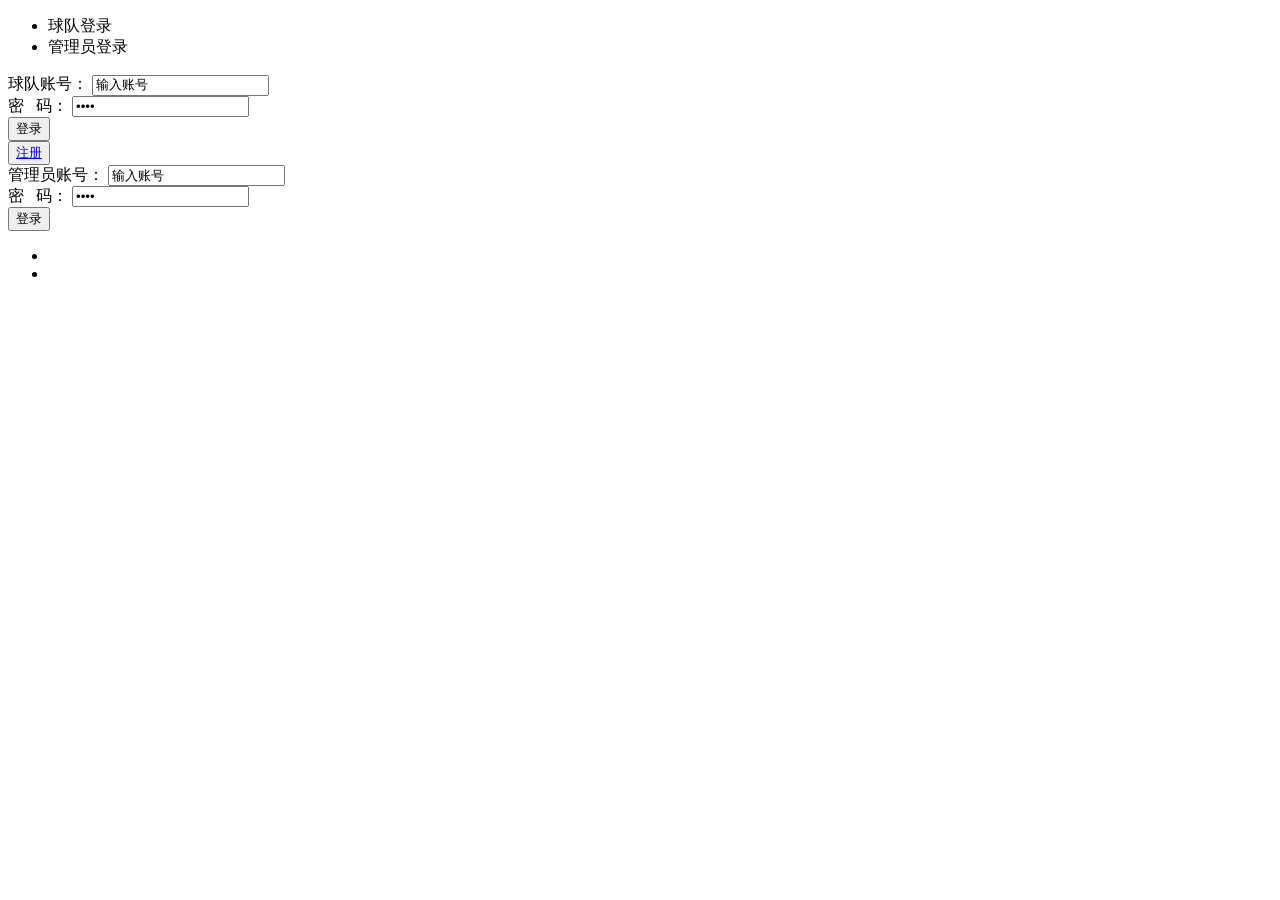
<file: matchsys-consumer-80/src/main/resources/templates/login.html>
<!DOCTYPE html>
<html xmlns:th="http://www.thymeleaf.org">
<head>
    <meta http-equiv="Content-Type" content="text/html; charset=utf-8" />
    <title>球赛管理系统登录</title>
    <link th:href="@{/login/css/login.css}" rel="stylesheet"
          rev="stylesheet" type="text/css" media="all" />
    <script type="text/javascript" th:src="@{/login/js/jQuery1.7.js}"></script>
    <script type="text/javascript"
            th:src="@{/login/js/jquery-1.8.2.min.js}"></script>
    <script type="text/javascript"
            th:src="@{/login/js/jquery1.42.min.js}"></script>
    <script type="text/javascript"
            th:src="@{/login/js/jquery.SuperSlide.js}"></script>
    <script type="text/javascript"
            th:src="@{/login/js/Validform_v5.3.2_min.js}"></script>
    <script type="text/javascript">
        $(document).ready(function(){
            var $tab_li = $('#tab ul li');
            $tab_li.hover(function(){
                $(this).addClass('selected').siblings().removeClass('selected');
                var index = $tab_li.index(this);
                $('div.tab_box > div').eq(index).show().siblings().hide();
            });
        });
    </script>
    <script type="text/javascript">
        $(function(){
            /*学生登录信息验证*/
            $("#stu_username_hide").focus(function(){
                var username = $(this).val();
                if(username=='输入账号'){
                    $(this).val('');
                }
            });
            $("#stu_username_hide").focusout(function(){
                var username = $(this).val();
                if(username==''){
                    $(this).val('输入账号');
                }
            });
            $("#stu_password_hide").focus(function(){
                var username = $(this).val();
                if(username=='输入密码'){
                    $(this).val('');
                }
            });
            $("#stu_password_hide").focusout(function(){
                var username = $(this).val();
                if(username==''){
                    $(this).val('输入密码');
                }
            });

            $(".stu_login_error").Validform({
                tiptype:function(msg,o,cssctl){
                    var objtip=$(".stu_error_box");
                    cssctl(objtip,o.type);
                    objtip.text(msg);
                },
                //ajaxPost:true
            });
            /*导师登录信息验证*/
            $("#tea_username_hide").focus(function(){
                var username = $(this).val();
                if(username=='输入账号'){
                    $(this).val('');
                }
            });
            $("#tea_username_hide").focusout(function(){
                var username = $(this).val();
                if(username==''){
                    $(this).val('输入账号');
                }
            });
            $("#tea_password_hide").focus(function(){
                var username = $(this).val();
                if(username=='输入密码'){
                    $(this).val('');
                }
            });
            $("#tea_password_hide").focusout(function(){
                var username = $(this).val();
                if(username==''){
                    $(this).val('输入密码');
                }
            });
            $("#tea_code_hide").focus(function(){
                var username = $(this).val();
                if(username=='输入验证码'){
                    $(this).val('');
                }
            });
            $("#tea_code_hide").focusout(function(){
                var username = $(this).val();
                if(username==''){
                    $(this).val('输入验证码');
                }
            });
            $(".tea_login_error").Validform({
                tiptype:function(msg,o,cssctl){
                    var objtip=$(".tea_error_box");
                    cssctl(objtip,o.type);
                    objtip.text(msg);
                },
                //ajaxPost:true
            });

        });
    </script>
    <script type="text/javascript">
        $(function(){
            $(".screenbg ul li").each(function(){
                $(this).css("opacity","0");
            });
            $(".screenbg ul li:first").css("opacity","1");
            var index = 0;
            var t;
            var li = $(".screenbg ul li");
            var number = li.size();
            function change(index){
                li.css("visibility","visible");
                li.eq(index).siblings().animate({opacity:0},3000);
                li.eq(index).animate({opacity:1},3000);
            }
            function show(){
                index = index + 1;
                if(index<=number-1){
                    change(index);
                }else{
                    index = 0;
                    change(index);
                }
            }
            t = setInterval(show,8000);
            //根据窗口宽度生成图片宽度
            var width = $(window).width();
            $(".screenbg ul img").css("width",width+"px");
        });
    </script>
</head>

<body>
<div id="tab">
    <ul class="tab_menu">
        <li class="selected">球队登录</li>
        <li>管理员登录</li>
    </ul>
    <div class="tab_box">

        <div>
            <div class="stu_error_box"></div>


            <form action="/team/login" method="post"
                  class="stu_login_error">
                <div id="team_name">
                    <label>球队账号：</label> <input type="text" id="stu_username_hide"
                                                name="teamName" value="输入账号" nullmsg="账号不能为空！" datatype="s2-10"
                                                errormsg="账号范围在2~10个字符之间！" sucmsg="账号验证通过！" />
                </div>

                <div id="team_password">
                    <label>密&nbsp;&nbsp;&nbsp;码：</label> <input type="password"
                                                                id="stu_password_hide" name="teamPassword" value="输入密码"
                                                                nullmsg="密码不能为空！" datatype="*2-16" errormsg="密码范围在2~16位之间！"
                                                                sucmsg="密码验证通过！" />
                </div>


                <div id="login">
                    <button type="submit">登录</button>
                </div>
            </form>


            <div id="register">
                <button type="submit">
                    <a href="register.jsp"> 注册 </a>
                </button>
            </div>
        </div>

        <!-- 学生登录结束-->
        <!-- 导师登录开始-->
        <div class="hide">
            <div class="tea_error_box"></div>
            <form action="/manager/login" method="post" class="tea_login_error">
                <div id="username">
                    <label>管理员账号：</label> <input type="text" id="tea_username_hide"
                                                 name="username" value="输入账号" nullmsg="账号不能为空！" datatype="s2-18"
                                                 errormsg="账号范围在2~18个字符之间！" sucmsg="账号验证通过！" />
                    <!--ajaxurl="demo/valid.jsp"-->
                </div>
                <div id="password">
                    <label>密&nbsp;&nbsp;&nbsp;码：</label> <input type="password"
                                                                id="tea_password_hide" name="password" value="输入密码"
                                                                nullmsg="密码不能为空！" datatype="*2-16" errormsg="密码范围在2~16位之间！"
                                                                sucmsg="密码验证通过！" />
                </div>


                <div id="login1">
                    <button type="submit">登录</button>
                </div>


            </form>

        </div>
        <!-- 导师登录结束-->
        <!-- 教务登录开始-->

        <!-- 教务登录结束-->
    </div>
</div>
<div class="screenbg">
    <ul>
<!--        <li><a href="javascript:;"><img th:src="@{login/images/0.jpg}"></a></li>-->
        <li><a href="javascript:;"><img th:src="@{/login/images/1.jpg}"></a></li>
        <li><a href="javascript:;"><img th:src="@{/login/images/2.jpg}"></a></li>

    </ul>
</div>
</body>
</html>
</file>
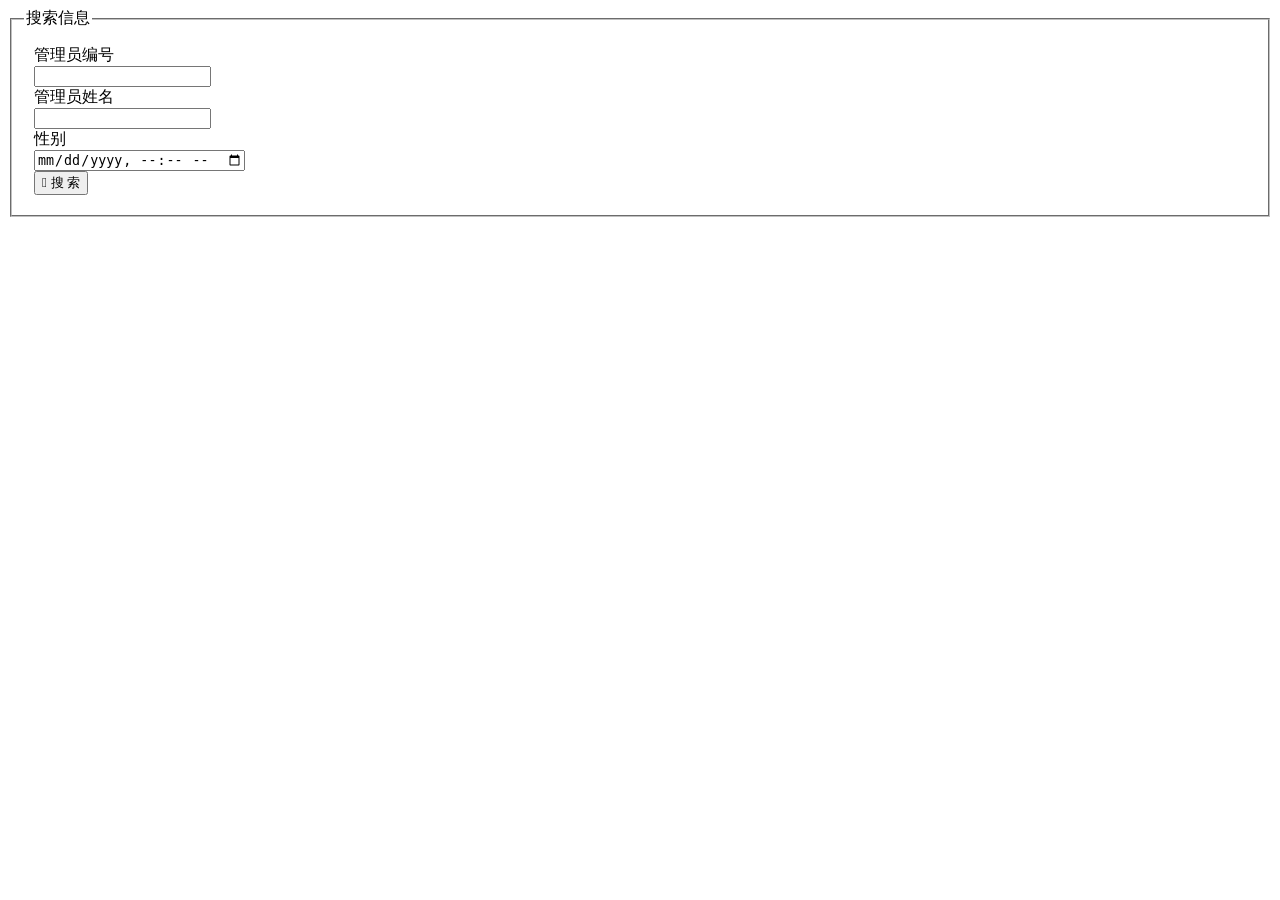
<file: matchsys-consumer-80/src/main/resources/templates/manager_list.html>
<!DOCTYPE html>
<html xmlns:th="http://www.thymeleaf.org">
<head>
    <meta charset="utf-8">
    <title>球队经理管理</title>
    <meta name="renderer" content="webkit">
    <meta http-equiv="X-UA-Compatible" content="IE=edge,chrome=1">
    <meta name="viewport" content="width=device-width, initial-scale=1, maximum-scale=1">
    <link rel="stylesheet" th:href="@{/layui-v2.5.5/css/layui.css}" media="all">
    <link rel="stylesheet" th:href="@{/css/public.css}" media="all">
</head>
<body>
<div class="layuimini-container">
    <div class="layuimini-main">

        <fieldset class="table-search-fieldset">
            <legend>搜索信息</legend>
            <div style="margin: 10px 10px 10px 10px">
                <form class="layui-form layui-form-pane" action="" method="post">
                    <div class="layui-form-item">
                        <div class="layui-inline">
                            <label class="layui-form-label">管理员编号</label>
                            <div class="layui-input-inline">
                                <input type="text" name="managerId" autocomplete="off" class="layui-input">
                            </div>
                        </div>
                        <div class="layui-inline">
                            <label class="layui-form-label">管理员姓名</label>
                            <div class="layui-input-inline">
                                <input type="text" name="managerName" autocomplete="off" class="layui-input">
                            </div>
                        </div>
                        <div class="layui-inline">
                            <label class="layui-form-label">性别</label>
                            <div class="layui-input-inline">
                                <input type="datetime-local" name="managerSex" autocomplete="off" class="layui-input">
                            </div>
                        </div>

                        <div class="layui-inline">
                            <button type="submit" class="layui-btn layui-btn-primary"  lay-submit lay-filter="data-search-btn"><i class="layui-icon"></i> 搜 索</button>
                        </div>
                    </div>
                </form>
            </div>
        </fieldset>

        <script type="text/html" id="toolbarDemo">
            <div class="layui-btn-container">
                <button class="layui-btn layui-btn-normal layui-btn-sm data-add-btn" lay-event="add"> 添加 </button>
                <button class="layui-btn layui-btn-sm layui-btn-danger data-delete-btn" lay-event="delete"> 删除 </button>
            </div>
        </script>

        <table class="layui-hide" id="currentTableId" lay-filter="currentTableFilter"></table>

        <script type="text/html" id="currentTableBar">
            <a class="layui-btn layui-btn-normal layui-btn-xs data-count-edit" lay-event="edit">编辑</a>
            <a class="layui-btn layui-btn-xs layui-btn-danger data-count-delete" lay-event="delete">删除</a>
        </script>

    </div>
</div>
<script th:src="@{/layui-v2.5.5/layui.js}" charset="utf-8"></script>
<script>
    layui.use(['form', 'table'], function () {
        var $ = layui.jquery,
            form = layui.form,
            table = layui.table;//获取当前页面所有的table

        var columns = [
            {type: "checkbox", width: 50},
            {field: 'managerId', width: 80, title: '管理员ID', sort: true},
            {field: 'managerName', width: 120, title: '管理员姓名'},
            {field: 'managerSex', width: 120, title: '管理员性别'},
            {field: 'managerPassword', width: 120, title: '密码'},
            {field: 'managerRegDate', width: 120, title: '注册时间'},
            {field: 'managerLastLoginDate', title: '最后一次登录时间', minWidth: 150},

            {title: '操作', minWidth: 150, toolbar: '#currentTableBar', align: "center"}
        ];

        table.render({
            elem: '#currentTableId',//指定table的id
            url: '/manager/queryAll',
            toolbar: '#toolbarDemo',
            defaultToolbar: ['filter', 'exports', 'print', {
                title: '提示',
                layEvent: 'LAYTABLE_TIPS',
                icon: 'layui-icon-tips'
            }],
            method: "post",
            cols: [columns],
            limits: [10, 15, 20, 25, 50, 100],
            limit: 15,
            page: true,
            skin: 'line'
        });

        // 监听搜索操作
        form.on('submit(data-search-btn)', function (data) {
            //执行搜索重载
            table.reload('currentTableId', {
                page: {
                    curr: 1
                },
                where: data.field
            }, 'data');

            return false;
        });

        /**
         * toolbar监听事件
         */
        table.on('toolbar(currentTableFilter)', function (obj) {
            var data = obj.data;
            if (obj.event === 'add') {  // 监听添加操作
                var index = layer.open({
                    title: '添加管理员',
                    type: 2,
                    shade: 0.2,
                    maxmin:true,
                    shadeClose: true,
                    area: ['100%', '100%'],
                    content: '/manager/toAdd',
                    end: function () {
                        table.reload('currentTableId', {
                            page: {
                                curr: 1
                            }
                        }, 'data');
                    }
                });
                $(window).on("resize", function () {
                    layer.full(index);
                });
                return false;
            } else if (obj.event === 'delete') {  // 监听删除操作
                var checkStatus = table.checkStatus('currentTableId');
                var data = checkStatus.data;
                var ids = "";
                for(var i = 0; i < data.length; i++) {
                    ids += data[i].managerId;
                    if (i != data.length - 1) {
                        ids += ","
                    }
                }
                // layer.confirm("");
                layer.confirm("是否删除id为" + ids+ "数据?", {icon: 3, title:"提示"}, function(index){
                    //do something
                    $.post("/manager/deleteById", {
                        ids: ids
                    }, function (data) {
                        if (data == true) {
                            table.reload('currentTableId', {
                                page: {
                                    curr: 1
                                }
                            }, 'data');
                        }
                    });
                    layer.close(index);
                });
            }
        });

        //监听表格复选框选择
        table.on('checkbox(currentTableFilter)', function (obj) {
            // ids.push(obj.data.id);
        });

        table.on('tool(currentTableFilter)', function (obj) {
            var data = obj.data;
            if (obj.event === 'edit') {
                var index = layer.open({
                    title: '编辑管理员',
                    type: 2,
                    shade: 0.2,
                    maxmin:true,
                    shadeClose: true,
                    area: ['100%', '100%'],
                    content: '/manager/toEdit?id=' + data.managerId,
                    end: function () {
                        table.reload('currentTableId', {
                            page: {
                                curr: 1
                            }
                        }, 'data');
                    }
                });
                $(window).on("resize", function () {
                    layer.full(index);
                });
                return false;
            } else if (obj.event === 'delete') {
                layer.confirm('真的删除行么', function (index) {
                    obj.del();
                    layer.close(index);
                });
            }
        });
    });
</script>

</body>
</html>
</file>
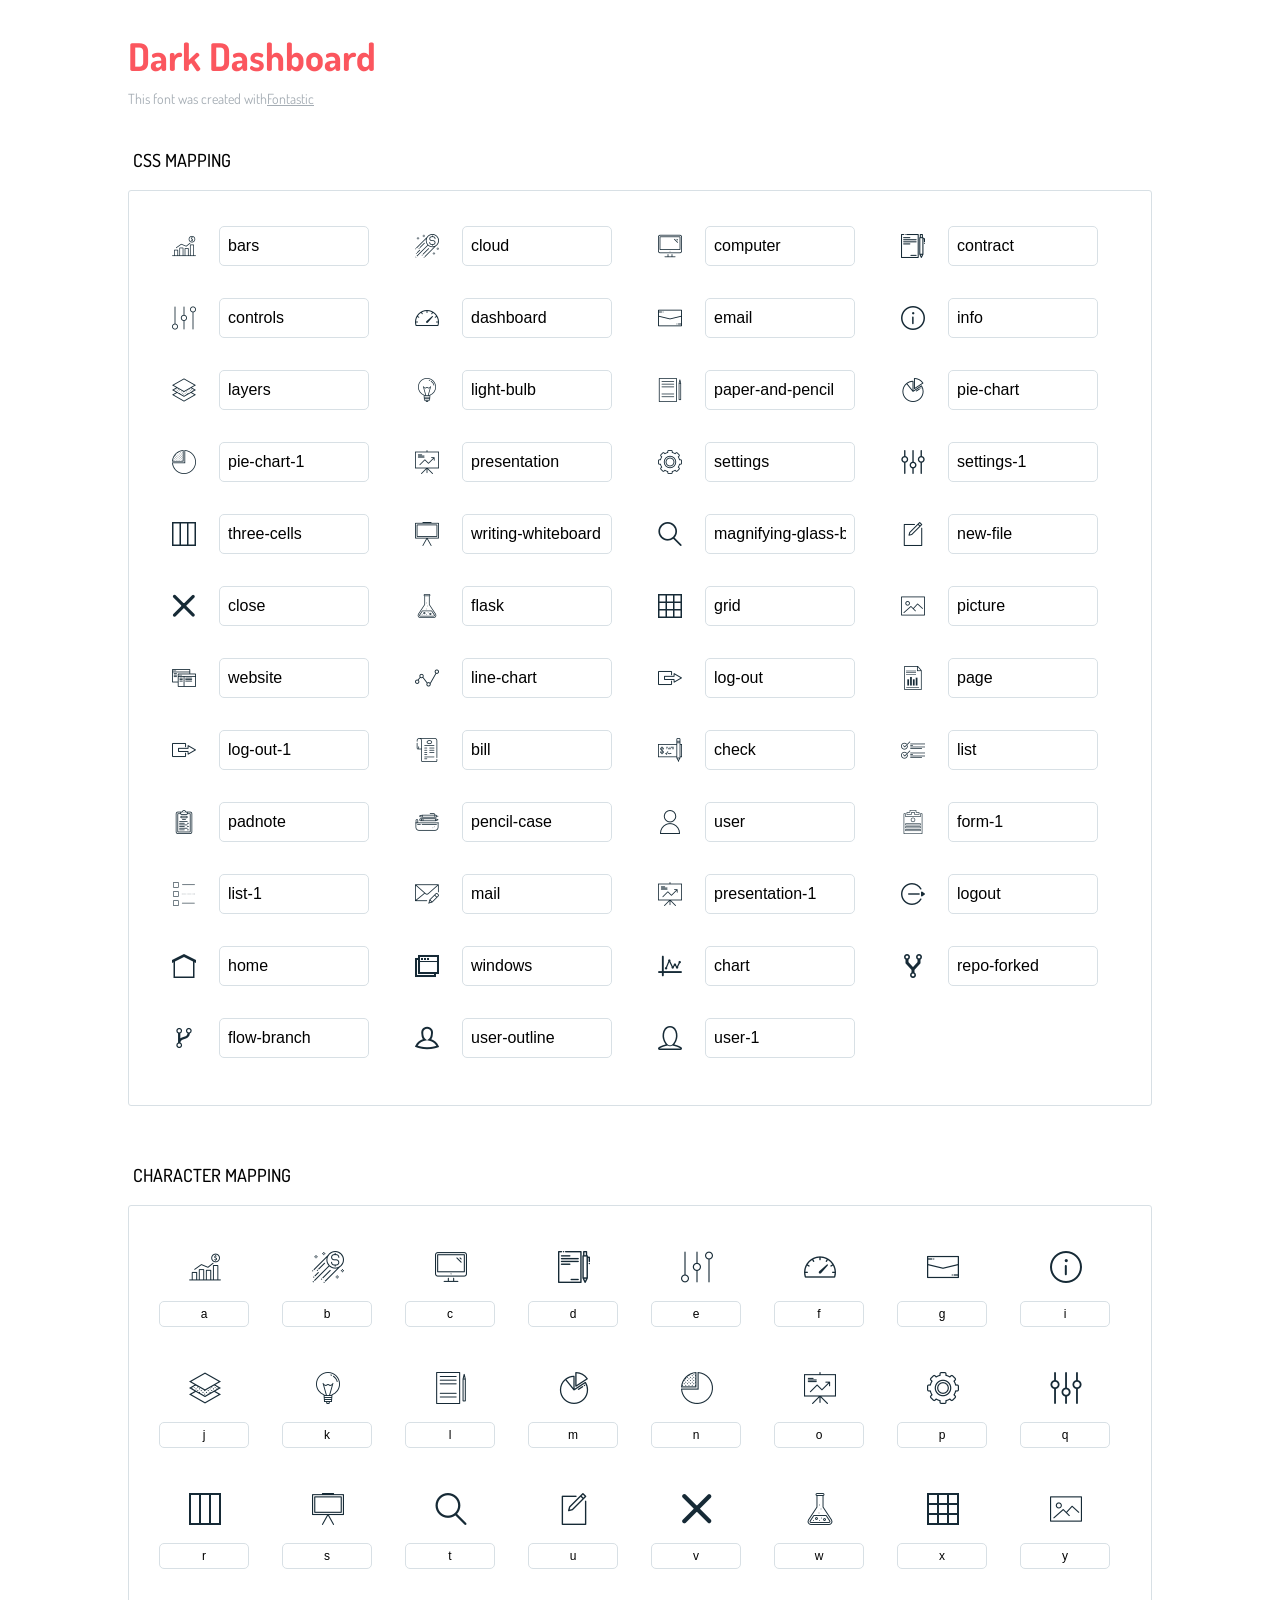
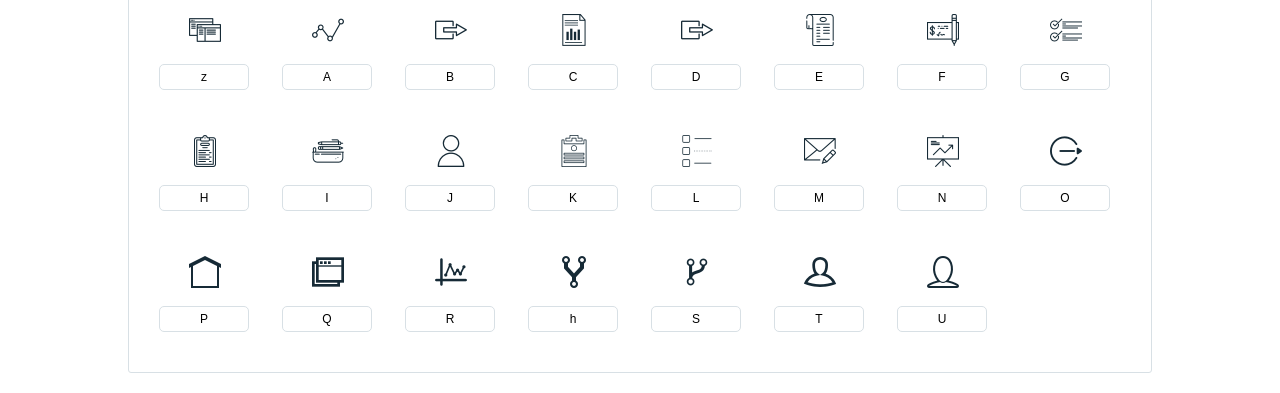
<file: matchsys-consumer-80/src/main/resources/static/icons-reference/icons-reference.html>
<!DOCTYPE html>
<html lang="en">
  <head>
    <meta charset="utf-8">
    <meta http-equiv="X-UA-Compatible" content="IE=edge,chrome=1">
    <meta name="viewport" content="width=device-width,initial-scale=1">
    <title>Font Reference - Dark Dashboard</title>
    <link href="http://fonts.googleapis.com/css?family=Dosis:400,500,700" rel="stylesheet" type="text/css">
    <link rel="stylesheet" href="styles.css">
    <style type="text/css">html,body,div,span,applet,object,iframe,h1,h2,h3,h4,h5,h6,p,blockquote,pre,a,abbr,acronym,address,big,cite,code,del,dfn,em,img,ins,kbd,q,s,samp,small,strike,strong,sub,sup,tt,var,dl,dt,dd,ol,ul,li,fieldset,form,label,legend,table,caption,tbody,tfoot,thead,tr,th,td{margin:0;padding:0;border:0;outline:0;font-weight:inherit;font-style:inherit;font-family:inherit;font-size:100%;vertical-align:baseline}body{line-height:1;color:#000;background:#fff}ol,ul{list-style:none}table{border-collapse:separate;border-spacing:0;vertical-align:middle}caption,th,td{text-align:left;font-weight:normal;vertical-align:middle}a img{border:none}*{-webkit-box-sizing:border-box;-moz-box-sizing:border-box;box-sizing:border-box}body{font-family:'Dosis','Tahoma',sans-serif}.container{margin:15px auto;width:80%}h1{margin:40px 0 20px;font-weight:700;font-size:38px;line-height:32px;color:#fb565e}h2{font-size:18px;padding:0 0 21px 5px;margin:45px 0 0 0;text-transform:uppercase;font-weight:500}.small{font-size:14px;color:#a5adb4;}.small a{color:#a5adb4;}.small a:hover{color:#fb565e}.glyphs.character-mapping{margin:0 0 20px 0;padding:20px 0 20px 30px;color:rgba(0,0,0,0.5);border:1px solid #d8e0e5;-webkit-border-radius:3px;border-radius:3px;}.glyphs.character-mapping li{margin:0 30px 20px 0;display:inline-block;width:90px}.glyphs.character-mapping .icon{margin:10px 0 10px 15px;padding:15px;position:relative;width:55px;height:55px;color:#162a36 !important;overflow:hidden;-webkit-border-radius:3px;border-radius:3px;font-size:32px;}.glyphs.character-mapping .icon svg{fill:#000}.glyphs.character-mapping input{margin:0;padding:5px 0;line-height:12px;font-size:12px;display:block;width:100%;border:1px solid #d8e0e5;-webkit-border-radius:5px;border-radius:5px;text-align:center;outline:0;}.glyphs.character-mapping input:focus{border:1px solid #fbde4a;-webkit-box-shadow:inset 0 0 3px #fbde4a;box-shadow:inset 0 0 3px #fbde4a}.glyphs.character-mapping input:hover{-webkit-box-shadow:inset 0 0 3px #fbde4a;box-shadow:inset 0 0 3px #fbde4a}.glyphs.css-mapping{margin:0 0 60px 0;padding:30px 0 20px 30px;color:rgba(0,0,0,0.5);border:1px solid #d8e0e5;-webkit-border-radius:3px;border-radius:3px;}.glyphs.css-mapping li{margin:0 30px 20px 0;padding:0;display:inline-block;overflow:hidden}.glyphs.css-mapping .icon{margin:0;margin-right:10px;padding:13px;height:50px;width:50px;color:#162a36 !important;overflow:hidden;float:left;font-size:24px}.glyphs.css-mapping input{margin:0;margin-top:5px;padding:8px;line-height:16px;font-size:16px;display:block;width:150px;height:40px;border:1px solid #d8e0e5;-webkit-border-radius:5px;border-radius:5px;background:#fff;outline:0;float:right;}.glyphs.css-mapping input:focus{border:1px solid #fbde4a;-webkit-box-shadow:inset 0 0 3px #fbde4a;box-shadow:inset 0 0 3px #fbde4a}.glyphs.css-mapping input:hover{-webkit-box-shadow:inset 0 0 3px #fbde4a;box-shadow:inset 0 0 3px #fbde4a}</style>
  </head>
  <body>
    <div class="container">
      <h1>Dark Dashboard</h1>
      <p class="small">This font was created with<a href="http://fontastic.me/">Fontastic</a></p>
      <h2>CSS mapping</h2>
      <ul class="glyphs css-mapping">
        <li>
          <div class="icon icon-bars"></div>
          <input type="text" readonly="readonly" value="bars">
        </li>
        <li>
          <div class="icon icon-cloud"></div>
          <input type="text" readonly="readonly" value="cloud">
        </li>
        <li>
          <div class="icon icon-computer"></div>
          <input type="text" readonly="readonly" value="computer">
        </li>
        <li>
          <div class="icon icon-contract"></div>
          <input type="text" readonly="readonly" value="contract">
        </li>
        <li>
          <div class="icon icon-controls"></div>
          <input type="text" readonly="readonly" value="controls">
        </li>
        <li>
          <div class="icon icon-dashboard"></div>
          <input type="text" readonly="readonly" value="dashboard">
        </li>
        <li>
          <div class="icon icon-email"></div>
          <input type="text" readonly="readonly" value="email">
        </li>
        <li>
          <div class="icon icon-info"></div>
          <input type="text" readonly="readonly" value="info">
        </li>
        <li>
          <div class="icon icon-layers"></div>
          <input type="text" readonly="readonly" value="layers">
        </li>
        <li>
          <div class="icon icon-light-bulb"></div>
          <input type="text" readonly="readonly" value="light-bulb">
        </li>
        <li>
          <div class="icon icon-paper-and-pencil"></div>
          <input type="text" readonly="readonly" value="paper-and-pencil">
        </li>
        <li>
          <div class="icon icon-pie-chart"></div>
          <input type="text" readonly="readonly" value="pie-chart">
        </li>
        <li>
          <div class="icon icon-pie-chart-1"></div>
          <input type="text" readonly="readonly" value="pie-chart-1">
        </li>
        <li>
          <div class="icon icon-presentation"></div>
          <input type="text" readonly="readonly" value="presentation">
        </li>
        <li>
          <div class="icon icon-settings"></div>
          <input type="text" readonly="readonly" value="settings">
        </li>
        <li>
          <div class="icon icon-settings-1"></div>
          <input type="text" readonly="readonly" value="settings-1">
        </li>
        <li>
          <div class="icon icon-three-cells"></div>
          <input type="text" readonly="readonly" value="three-cells">
        </li>
        <li>
          <div class="icon icon-writing-whiteboard"></div>
          <input type="text" readonly="readonly" value="writing-whiteboard">
        </li>
        <li>
          <div class="icon icon-magnifying-glass-browser"></div>
          <input type="text" readonly="readonly" value="magnifying-glass-browser">
        </li>
        <li>
          <div class="icon icon-new-file"></div>
          <input type="text" readonly="readonly" value="new-file">
        </li>
        <li>
          <div class="icon icon-close"></div>
          <input type="text" readonly="readonly" value="close">
        </li>
        <li>
          <div class="icon icon-flask"></div>
          <input type="text" readonly="readonly" value="flask">
        </li>
        <li>
          <div class="icon icon-grid"></div>
          <input type="text" readonly="readonly" value="grid">
        </li>
        <li>
          <div class="icon icon-picture"></div>
          <input type="text" readonly="readonly" value="picture">
        </li>
        <li>
          <div class="icon icon-website"></div>
          <input type="text" readonly="readonly" value="website">
        </li>
        <li>
          <div class="icon icon-line-chart"></div>
          <input type="text" readonly="readonly" value="line-chart">
        </li>
        <li>
          <div class="icon icon-log-out"></div>
          <input type="text" readonly="readonly" value="log-out">
        </li>
        <li>
          <div class="icon icon-page"></div>
          <input type="text" readonly="readonly" value="page">
        </li>
        <li>
          <div class="icon icon-log-out-1"></div>
          <input type="text" readonly="readonly" value="log-out-1">
        </li>
        <li>
          <div class="icon icon-bill"></div>
          <input type="text" readonly="readonly" value="bill">
        </li>
        <li>
          <div class="icon icon-check"></div>
          <input type="text" readonly="readonly" value="check">
        </li>
        <li>
          <div class="icon icon-list"></div>
          <input type="text" readonly="readonly" value="list">
        </li>
        <li>
          <div class="icon icon-padnote"></div>
          <input type="text" readonly="readonly" value="padnote">
        </li>
        <li>
          <div class="icon icon-pencil-case"></div>
          <input type="text" readonly="readonly" value="pencil-case">
        </li>
        <li>
          <div class="icon icon-user"></div>
          <input type="text" readonly="readonly" value="user">
        </li>
        <li>
          <div class="icon icon-form-1"></div>
          <input type="text" readonly="readonly" value="form-1">
        </li>
        <li>
          <div class="icon icon-list-1"></div>
          <input type="text" readonly="readonly" value="list-1">
        </li>
        <li>
          <div class="icon icon-mail"></div>
          <input type="text" readonly="readonly" value="mail">
        </li>
        <li>
          <div class="icon icon-presentation-1"></div>
          <input type="text" readonly="readonly" value="presentation-1">
        </li>
        <li>
          <div class="icon icon-logout"></div>
          <input type="text" readonly="readonly" value="logout">
        </li>
        <li>
          <div class="icon icon-home"></div>
          <input type="text" readonly="readonly" value="home">
        </li>
        <li>
          <div class="icon icon-windows"></div>
          <input type="text" readonly="readonly" value="windows">
        </li>
        <li>
          <div class="icon icon-chart"></div>
          <input type="text" readonly="readonly" value="chart">
        </li>
        <li>
          <div class="icon icon-repo-forked"></div>
          <input type="text" readonly="readonly" value="repo-forked">
        </li>
        <li>
          <div class="icon icon-flow-branch"></div>
          <input type="text" readonly="readonly" value="flow-branch">
        </li>
        <li>
          <div class="icon icon-user-outline"></div>
          <input type="text" readonly="readonly" value="user-outline">
        </li>
        <li>
          <div class="icon icon-user-1"></div>
          <input type="text" readonly="readonly" value="user-1">
        </li>
      </ul>
      <h2>Character mapping</h2>
      <ul class="glyphs character-mapping">
        <li>
          <div data-icon="a" class="icon"></div>
          <input type="text" readonly="readonly" value="a">
        </li>
        <li>
          <div data-icon="b" class="icon"></div>
          <input type="text" readonly="readonly" value="b">
        </li>
        <li>
          <div data-icon="c" class="icon"></div>
          <input type="text" readonly="readonly" value="c">
        </li>
        <li>
          <div data-icon="d" class="icon"></div>
          <input type="text" readonly="readonly" value="d">
        </li>
        <li>
          <div data-icon="e" class="icon"></div>
          <input type="text" readonly="readonly" value="e">
        </li>
        <li>
          <div data-icon="f" class="icon"></div>
          <input type="text" readonly="readonly" value="f">
        </li>
        <li>
          <div data-icon="g" class="icon"></div>
          <input type="text" readonly="readonly" value="g">
        </li>
        <li>
          <div data-icon="i" class="icon"></div>
          <input type="text" readonly="readonly" value="i">
        </li>
        <li>
          <div data-icon="j" class="icon"></div>
          <input type="text" readonly="readonly" value="j">
        </li>
        <li>
          <div data-icon="k" class="icon"></div>
          <input type="text" readonly="readonly" value="k">
        </li>
        <li>
          <div data-icon="l" class="icon"></div>
          <input type="text" readonly="readonly" value="l">
        </li>
        <li>
          <div data-icon="m" class="icon"></div>
          <input type="text" readonly="readonly" value="m">
        </li>
        <li>
          <div data-icon="n" class="icon"></div>
          <input type="text" readonly="readonly" value="n">
        </li>
        <li>
          <div data-icon="o" class="icon"></div>
          <input type="text" readonly="readonly" value="o">
        </li>
        <li>
          <div data-icon="p" class="icon"></div>
          <input type="text" readonly="readonly" value="p">
        </li>
        <li>
          <div data-icon="q" class="icon"></div>
          <input type="text" readonly="readonly" value="q">
        </li>
        <li>
          <div data-icon="r" class="icon"></div>
          <input type="text" readonly="readonly" value="r">
        </li>
        <li>
          <div data-icon="s" class="icon"></div>
          <input type="text" readonly="readonly" value="s">
        </li>
        <li>
          <div data-icon="t" class="icon"></div>
          <input type="text" readonly="readonly" value="t">
        </li>
        <li>
          <div data-icon="u" class="icon"></div>
          <input type="text" readonly="readonly" value="u">
        </li>
        <li>
          <div data-icon="v" class="icon"></div>
          <input type="text" readonly="readonly" value="v">
        </li>
        <li>
          <div data-icon="w" class="icon"></div>
          <input type="text" readonly="readonly" value="w">
        </li>
        <li>
          <div data-icon="x" class="icon"></div>
          <input type="text" readonly="readonly" value="x">
        </li>
        <li>
          <div data-icon="y" class="icon"></div>
          <input type="text" readonly="readonly" value="y">
        </li>
        <li>
          <div data-icon="z" class="icon"></div>
          <input type="text" readonly="readonly" value="z">
        </li>
        <li>
          <div data-icon="A" class="icon"></div>
          <input type="text" readonly="readonly" value="A">
        </li>
        <li>
          <div data-icon="B" class="icon"></div>
          <input type="text" readonly="readonly" value="B">
        </li>
        <li>
          <div data-icon="C" class="icon"></div>
          <input type="text" readonly="readonly" value="C">
        </li>
        <li>
          <div data-icon="D" class="icon"></div>
          <input type="text" readonly="readonly" value="D">
        </li>
        <li>
          <div data-icon="E" class="icon"></div>
          <input type="text" readonly="readonly" value="E">
        </li>
        <li>
          <div data-icon="F" class="icon"></div>
          <input type="text" readonly="readonly" value="F">
        </li>
        <li>
          <div data-icon="G" class="icon"></div>
          <input type="text" readonly="readonly" value="G">
        </li>
        <li>
          <div data-icon="H" class="icon"></div>
          <input type="text" readonly="readonly" value="H">
        </li>
        <li>
          <div data-icon="I" class="icon"></div>
          <input type="text" readonly="readonly" value="I">
        </li>
        <li>
          <div data-icon="J" class="icon"></div>
          <input type="text" readonly="readonly" value="J">
        </li>
        <li>
          <div data-icon="K" class="icon"></div>
          <input type="text" readonly="readonly" value="K">
        </li>
        <li>
          <div data-icon="L" class="icon"></div>
          <input type="text" readonly="readonly" value="L">
        </li>
        <li>
          <div data-icon="M" class="icon"></div>
          <input type="text" readonly="readonly" value="M">
        </li>
        <li>
          <div data-icon="N" class="icon"></div>
          <input type="text" readonly="readonly" value="N">
        </li>
        <li>
          <div data-icon="O" class="icon"></div>
          <input type="text" readonly="readonly" value="O">
        </li>
        <li>
          <div data-icon="P" class="icon"></div>
          <input type="text" readonly="readonly" value="P">
        </li>
        <li>
          <div data-icon="Q" class="icon"></div>
          <input type="text" readonly="readonly" value="Q">
        </li>
        <li>
          <div data-icon="R" class="icon"></div>
          <input type="text" readonly="readonly" value="R">
        </li>
        <li>
          <div data-icon="h" class="icon"></div>
          <input type="text" readonly="readonly" value="h">
        </li>
        <li>
          <div data-icon="S" class="icon"></div>
          <input type="text" readonly="readonly" value="S">
        </li>
        <li>
          <div data-icon="T" class="icon"></div>
          <input type="text" readonly="readonly" value="T">
        </li>
        <li>
          <div data-icon="U" class="icon"></div>
          <input type="text" readonly="readonly" value="U">
        </li>
      </ul>
    </div>
    <script>(function() {
  var glyphs, i, len, ref;

  ref = document.getElementsByClassName('glyphs');
  for (i = 0, len = ref.length; i < len; i++) {
    glyphs = ref[i];
    glyphs.addEventListener('click', function(event) {
      if (event.target.tagName === 'INPUT') {
        return event.target.select();
      }
    });
  }

}).call(this);

    </script>
  </body>
</html>
</file>
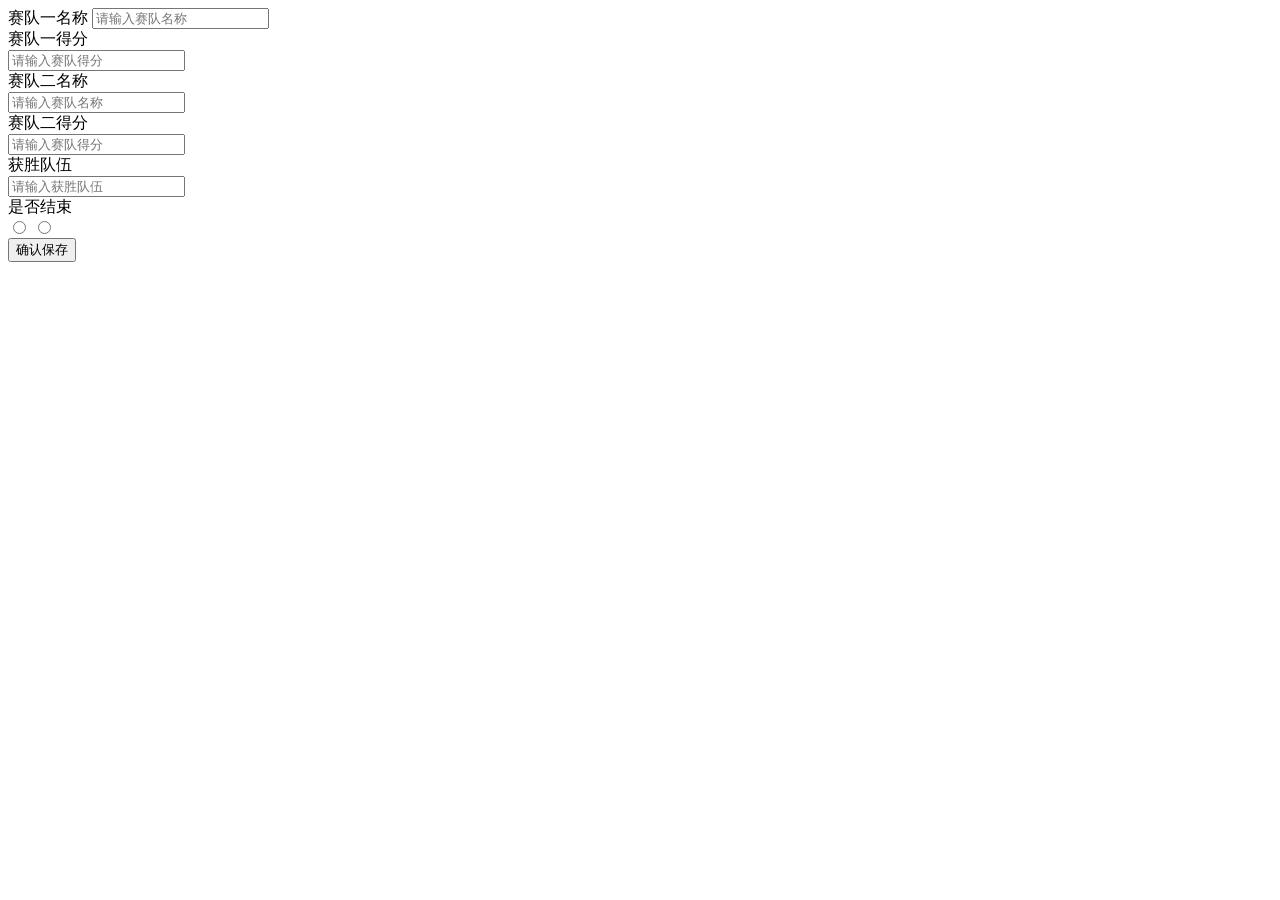
<file: matchsys-consumer-80/src/main/resources/templates/battle/battle_add.html>
<!DOCTYPE html>
<html xmlns:th="http://www.thymeleaf.org">
<head>
	<meta charset="utf-8">
	<title>layui</title>
	<meta name="renderer" content="webkit">
	<meta http-equiv="X-UA-Compatible" content="IE=edge,chrome=1">
	<meta name="viewport" content="width=device-width, initial-scale=1, maximum-scale=1">
	<link rel="stylesheet" th:href="@{/layui-v2.5.5/css/layui.css}" media="all">
	<link rel="stylesheet" th:href="@{/css/public.css}" media="all">
	<style>
		body {
			background-color: #ffffff;
		}
	</style>
</head>
<body>
<div class="layui-form layuimini-form">
	<form class="layui-form" action="" method="post" th:object="${bean}">
		<input type="hidden" th:value="*{battleId}" name="battleId">
		<input type="hidden" th:value="*{battleTime}" name="battleTime">
		<div class="layui-form-item">
			<label class="layui-form-label required">赛队一名称</label>
			<input type="text" name="battleNameOne" lay-verify="required" lay-reqtext="赛队名称不能为空" placeholder="请输入赛队名称"
			       th:value="*{battleNameOne}" class="layui-input">
		</div>
		<div class="layui-form-item">
			<label class="layui-form-label required">赛队一得分</label>
			<div class="layui-input-block">
				<input type="battleScoreOne" name="battleScoreOne" lay-verify="required" lay-reqtext="赛队得分不能为空" placeholder="请输入赛队得分"
				       th:value="*{battleScoreOne}" class="layui-input">
			</div>
		</div>
		<div class="layui-form-item">
			<label class="layui-form-label required">赛队二名称</label>
			<div class="layui-input-block">
				<input type="text" name="battleNameTwo" lay-verify="required" lay-reqtext="赛队名称不能为空" placeholder="请输入赛队名称"
				       th:value="*{battleNameTwo}" class="layui-input">
			</div>
		</div>
		<div class="layui-form-item">
			<label class="layui-form-label required">赛队二得分</label>
			<div class="layui-input-block">
				<input type="text" name="battleScoreTwo" lay-verify="required" lay-reqtext="赛队得分不能为空" placeholder="请输入赛队得分"
					   th:value="*{battleScoreTwo}" class="layui-input">
			</div>
		</div>

		<div class="layui-form-item">
			<label class="layui-form-label required">获胜队伍</label>
			<div class="layui-input-block">
				<input type="text" name="battleWinTeam" lay-verify="required" lay-reqtext="获胜队伍不能为空" placeholder="请输入获胜队伍"
					   th:value="*{battleWinTeam}" class="layui-input">
			</div>
		</div>
		<div class="layui-form-item">
			<label class="layui-form-label required">是否结束</label>
			<div class="layui-input-block">
				<input type="radio" name="battleStatus" th:value="1" title="结束" th:field="*{battleStatus}">
				<input type="radio" name="battleStatus" th:value="0" title="等待" th:field="*{battleStatus}">
			</div>
		</div>

		<div class="layui-form-item">
			<div class="layui-input-block">
				<button class="layui-btn layui-btn-normal" lay-submit lay-filter="saveBtn">确认保存</button>
			</div>
		</div>
	</form>
</div>
<script th:src="@{/layui-v2.5.5/layui.js}" charset="utf-8"></script>
<script>
    layui.use(['form'], function () {
        var form = layui.form,
            layer = layui.layer,
            $ = layui.$;

        //监听提交
        form.on('submit(saveBtn)', function (data) {
            //使用Jquery的ajax提交数据
            $.post("/battle/save", data.field, function (data) {
                console.log(data);
            })

			// 关闭弹出层
            layer.close();

            var iframeIndex = parent.layer.getFrameIndex(window.name);
            parent.layer.close(iframeIndex);
        });

        return false;
    });
</script>
</body>
</html>
</file>
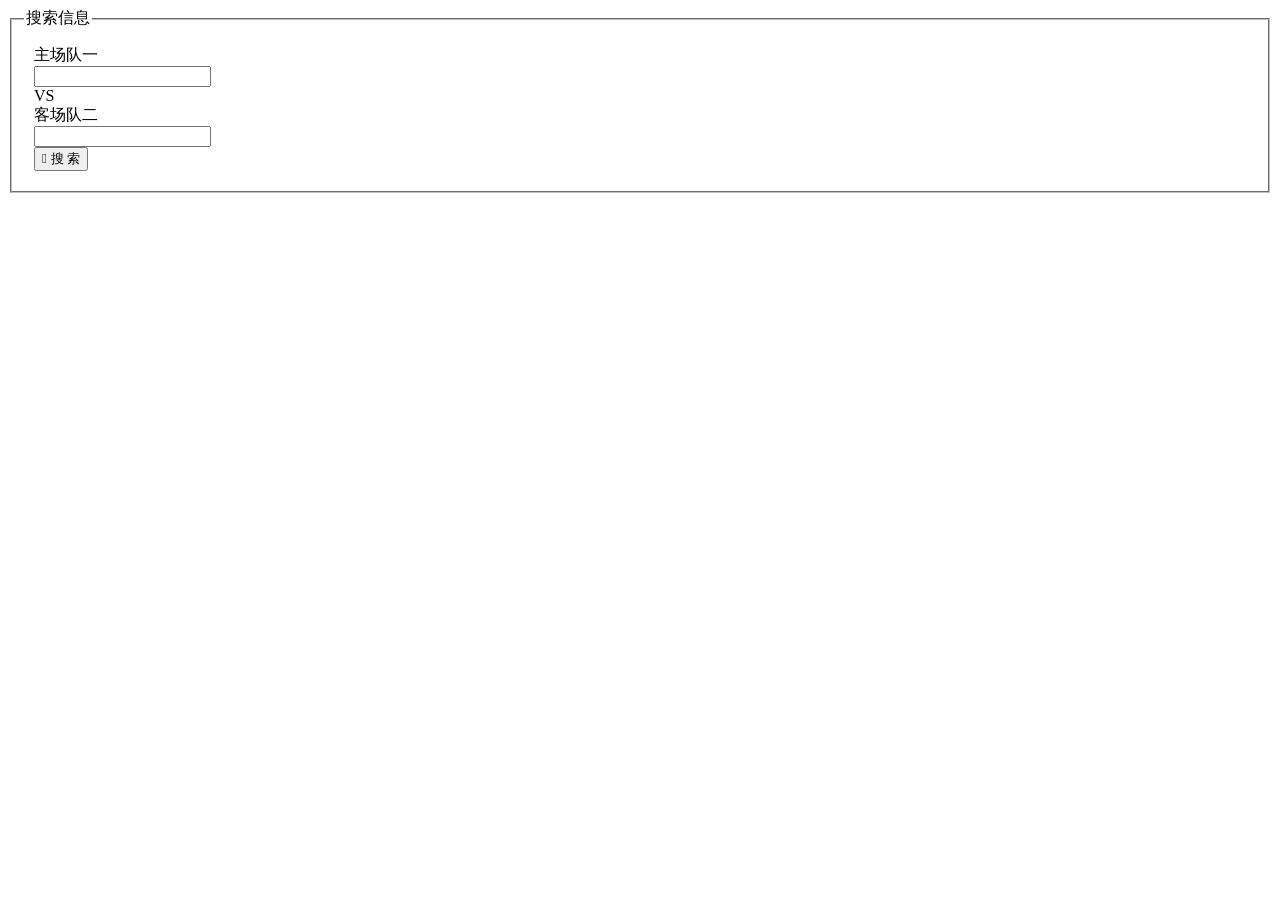
<file: matchsys-consumer-80/src/main/resources/templates/battle/battle_list.html>
<!DOCTYPE html>
<html xmlns:th="http://www.thymeleaf.org">
<head>
    <meta charset="utf-8">
    <title>对战管理</title>
    <meta name="renderer" content="webkit">
    <meta http-equiv="X-UA-Compatible" content="IE=edge,chrome=1">
    <meta name="viewport" content="width=device-width, initial-scale=1, maximum-scale=1">
    <link rel="stylesheet" th:href="@{/layui-v2.5.5/css/layui.css}" media="all">
    <link rel="stylesheet" th:href="@{/css/public.css}" media="all">
</head>
<body>
<div class="layuimini-container">
    <div class="layuimini-main">

        <fieldset class="table-search-fieldset">
            <legend>搜索信息</legend>
            <div style="margin: 10px 10px 10px 10px">
                <form class="layui-form layui-form-pane" action=" " method="post">
                    <div class="layui-form-item">

                        <div class="layui-inline">
                            <label class="layui-form-label">主场队一</label>
                            <div class="layui-input-inline">
                                <input type="text" name="battleNameOne"  autocomplete="off" class="layui-input">
                            </div>
                        </div>
                        <div class="layui-inline">
                            <label class="layui-form-label">VS</label>
                        </div>
                        <div class="layui-inline">
                            <label class="layui-form-label">客场队二</label>
                            <div class="layui-input-inline">
                                <input type="text" name="battleNameTwo"  autocomplete="off" class="layui-input">
                            </div>
                        </div>

                        <div class="layui-inline">
                            <button type="submit" class="layui-btn layui-btn-primary"  lay-submit lay-filter="data-search-btn"><i class="layui-icon"></i> 搜 索</button>
                        </div>
                    </div>
                </form>
            </div>
        </fieldset>

        <script type="text/html" id="toolbarDemo">
            <div class="layui-btn-container">
                <button class="layui-btn layui-btn-sm layui-btn-danger data-delete-btn" lay-event="delete"> 删除 </button>
                <button class="layui-btn layui-btn-sm" id="btn_import"> 导入Excel </button>
            </div>
        </script>

        <table class="layui-hide" id="currentTableId" lay-filter="currentTableFilter"></table>

        <script type="text/html" id="currentTableBar">
            <a class="layui-btn layui-btn-normal layui-btn-xs data-count-edit" lay-event="edit">编辑</a>
            <a class="layui-btn layui-btn-xs layui-btn-danger data-count-delete" lay-event="delete">删除</a>
        </script>

    </div>
</div>
<script th:src="@{/layui-v2.5.5/layui.js}" charset="utf-8"></script>
<script>
    layui.use(['form', 'table', 'upload'], function () {
        var $ = layui.jquery,
            form = layui.form,
            upload = layui.upload,
            table = layui.table;//获取当前页面所有的table

        var columns = [
            {type: "checkbox", width: 50},
            {field: 'battleId', width: 80, title: 'ID', sort: true},
            {field: 'battleTime', width: 220, title: '比赛时间'},
            {field: 'battleNameOne', width: 120, title: '队伍一'},
            {field: 'battleScoreOne', width: 120, title: '一队得分'},
            {field: 'battleNameTwo', width: 120, title: '队伍二'},
            {field: 'battleScoreTwo', title: '二队得分', width: 120},
            {field: 'battleWinTeam', width: 120, title: '获胜队伍'},
            {field: 'battleStatus', width: 120, title: '比赛状态' ,templet:function(d){
                    if (d.battleStatus == 1) {
                        return "比赛结束";
                    }else {
                        return "等待比赛";
                    }
                } },
            {title: '操作', minWidth: 150, toolbar: '#currentTableBar', align: "center"}
        ];

        table.render({
            elem: '#currentTableId',//指定table的id
            url: '/battle/queryAll',
            toolbar: '#toolbarDemo',
            defaultToolbar: ['filter', 'exports', 'print', {
                title: '提示',
                layEvent: 'LAYTABLE_TIPS',
                icon: 'layui-icon-tips'
            }],
            method: "post",
            cols: [columns],
            limits: [10, 15, 20, 25, 50, 100],
            limit: 15,
            page: true,
            skin: 'line'
        });

        // 监听搜索操作
        form.on('submit(data-search-btn)', function (data) {
            //执行搜索重载
            table.reload('currentTableId', {
                page: {
                    curr: 1
                },
                where: data.field
            }, 'data');

            return false;
        });

        /**
         * toolbar监听事件
         */
        table.on('toolbar(currentTableFilter)', function (obj) {
            if (obj.event === 'add') {  // 监听添加操作
                var index = layer.open({
                    title: '添加管理员',
                    type: 2,
                    shade: 0.2,
                    maxmin:true,
                    shadeClose: true,
                    area: ['100%', '100%'],
                    content: '/battle/toAdd',
                    end: function () {
                        table.reload('currentTableId', {
                            page: {
                                curr: 1
                            }
                        }, 'data');
                    }
                });
                $(window).on("resize", function () {
                    layer.full(index);
                });
                return false;
            } else if (obj.event === 'delete') {  // 监听删除操作
                var checkStatus = table.checkStatus('currentTableId');
                var data = checkStatus.data;
                var ids = "";
                for(var i = 0; i < data.length; i++) {
                    ids += data[i].battleId;
                    if (i != data.length - 1) {
                        ids += ","
                    }
                }
                layer.confirm("是否删除id为" + ids+ "数据?", {icon: 3, title:"提示"}, function(index){
                    //do something
                    $.post("/battle/deleteById", {
                        ids: ids
                    }, function (data) {
                        if (data == true) {
                            table.reload('currentTableId', {
                                page: {
                                    curr: 1
                                }
                            }, 'data');
                        }
                    });
                    layer.close(index);
                });
            }
        });

        //监听表格复选框选择
        table.on('checkbox(currentTableFilter)', function (obj) {
             ids.push(obj.data.battleId);
        });

        table.on('tool(currentTableFilter)', function (obj) {
            var data = obj.data;
            if (obj.event === 'edit') {
                var index = layer.open({
                    title: '编辑管理员',
                    type: 2,
                    shade: 0.2,
                    maxmin:true,
                    shadeClose: true,
                    area: ['100%', '100%'],
                    content: '/battle/toEdit?id=' + data.battleId,
                    end: function () {
                        table.reload('currentTableId', {
                            page: {
                                curr: 1
                            },
                            where: data.field
                        }, 'data');
                    }
                });
                $(window).on("resize", function () {
                    layer.full(index);
                });
                return false;
            } else if (obj.event === 'delete') {
                layer.confirm('真的删除行么', function (index) {
                    obj.del();
                    layer.close(index);
                });
            }
        });
    });
</script>
</body>
</html>
</file>
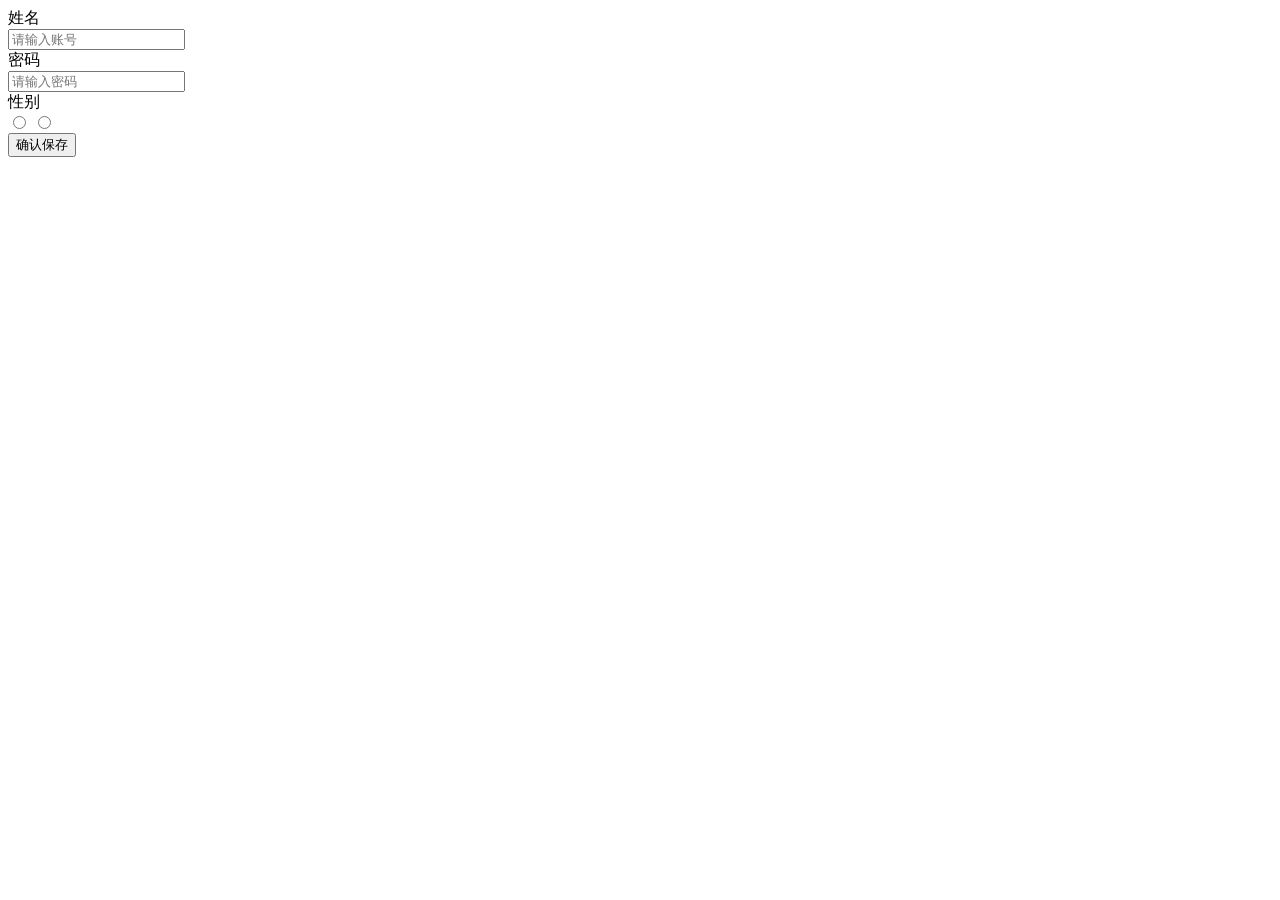
<file: matchsys-consumer-80/src/main/resources/templates/manager/manager_add.html>
<!DOCTYPE html>
<html xmlns:th="http://www.thymeleaf.org">
<head>
	<meta charset="utf-8">
	<title>layui</title>
	<meta name="renderer" content="webkit">
	<meta http-equiv="X-UA-Compatible" content="IE=edge,chrome=1">
	<meta name="viewport" content="width=device-width, initial-scale=1, maximum-scale=1">
	<link rel="stylesheet" th:href="@{/layui-v2.5.5/css/layui.css}" media="all">
	<link rel="stylesheet" th:href="@{/css/public.css}" media="all">
	<style>
		body {
			background-color: #ffffff;
		}
	</style>
</head>
<body>
<div class="layui-form layuimini-form">
	<form class="layui-form" action="" method="post" th:object="${bean}">
		<input type="hidden" th:value="*{managerId}" name="managerId">
		<div class="layui-form-item">
			<label class="layui-form-label required">姓名</label>
			<div class="layui-input-block">
				<input type="text" name="managerName" lay-verify="required" lay-reqtext="账号不能为空" placeholder="请输入账号"
				       th:value="*{managerName}" class="layui-input">
			</div>
		</div>
		<div class="layui-form-item">
			<label class="layui-form-label required">密码</label>
			<div class="layui-input-block">
			<input type="password" name="managerPassword" lay-verify="required" lay-reqtext="密码不能为空" placeholder="请输入密码"
			       th:value="*{managerPassword}" class="layui-input">
			</div>
		</div>

		<div class="layui-form-item">
			<label class="layui-form-label required">性别</label>
			<div class="layui-input-block">
				<input type="radio" name="managerSex" th:value="男" title="男" th:field="*{managerSex}">
				<input type="radio" name="managerSex" th:value="女" title="女" th:field="*{managerSex}">
			</div>
		</div>
		<div class="layui-form-item">
			<div class="layui-input-block">
				<button class="layui-btn layui-btn-normal" lay-submit lay-filter="saveBtn">确认保存</button>
			</div>
		</div>
	</form>
</div>
<script th:src="@{/layui-v2.5.5/layui.js}" charset="utf-8"></script>
<script>
    layui.use(['form'], function () {
        var form = layui.form,
            layer = layui.layer,
            $ = layui.$;

        //监听提交
        form.on('submit(saveBtn)', function (data) {
            //使用Jquery的ajax提交数据
            $.post("/manager/save", data.field, function (data) {
                console.log(data);
            })

			// 关闭弹出层
            layer.close();

            var iframeIndex = parent.layer.getFrameIndex(window.name);
            parent.layer.close(iframeIndex);
        });

        return false;
    });
</script>
</body>
</html>
</file>
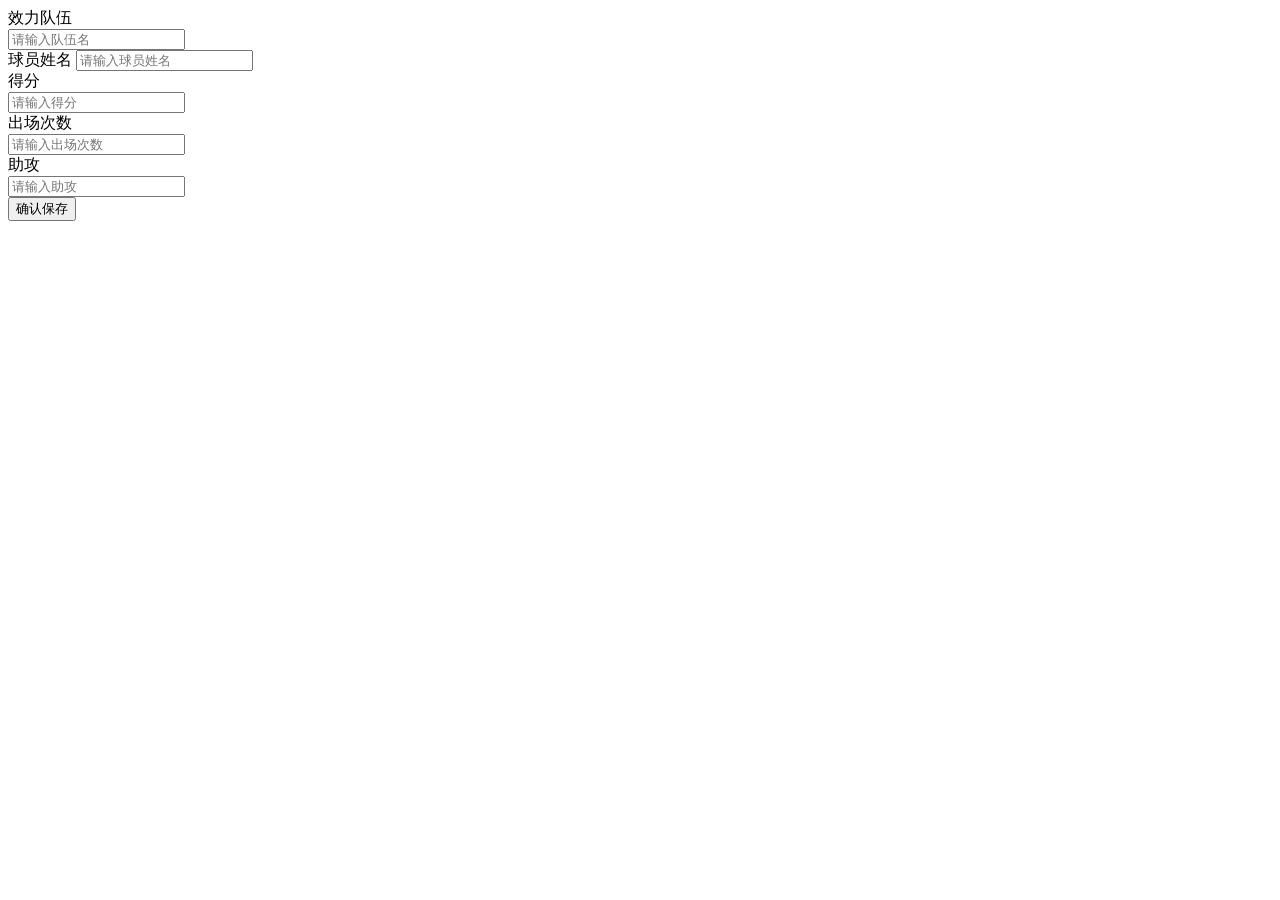
<file: matchsys-consumer-80/src/main/resources/templates/matchinfo/info_add.html>
<!DOCTYPE html>
<html xmlns:th="http://www.thymeleaf.org">
<head>
	<meta charset="utf-8">
	<title>add</title>
	<meta name="renderer" content="webkit">
	<meta http-equiv="X-UA-Compatible" content="IE=edge,chrome=1">
	<meta name="viewport" content="width=device-width, initial-scale=1, maximum-scale=1">
	<link rel="stylesheet" th:href="@{/layui-v2.5.5/css/layui.css}" media="all">
	<link rel="stylesheet" th:href="@{/css/public.css}" media="all">
	<style>
		body {
			background-color: #ffffff;
		}
	</style>
</head>
<body>
<div class="layui-form layuimini-form">
	<form class="layui-form" action="" method="post" th:object="${bean}">
		<input type="hidden" th:value="*{matchinfoBattleId}" name="matchinfoBattleId">
		<div class="layui-form-item">
			<label class="layui-form-label required">效力队伍</label>
			<div class="layui-input-block">
				<input type="text" name="matchinfoTeamName" lay-verify="required" lay-reqtext="队伍名不能为空" placeholder="请输入队伍名"
				       th:value="*{matchinfoTeamName}" class="layui-input">
			</div>
		</div>
		<div class="layui-form-item">
			<label class="layui-form-label required">球员姓名</label>
			<input type="text" name="matchinfoPlayerName" lay-verify="required" lay-reqtext="球员姓名不能为空" placeholder="请输入球员姓名"
			       th:value="*{matchinfoPlayerName}" class="layui-input">
		</div>
		<div class="layui-form-item">
			<label class="layui-form-label required">得分</label>
			<div class="layui-input-block">
				<input type="text" name="matchinfoScore" lay-verify="required" lay-reqtext="得分" placeholder="请输入得分"
				       th:value="*{matchinfoScore}" class="layui-input">
			</div>
		</div>
		<div class="layui-form-item">
			<label class="layui-form-label required">出场次数</label>
			<div class="layui-input-block">
				<input type="text" name="matchinfoRebound" lay-verify="required" lay-reqtext="出场次数" placeholder="请输入出场次数"
				       th:value="*{matchinfoRebound}" class="layui-input">
			</div>
		</div>
		<div class="layui-form-item">
			<label class="layui-form-label required">助攻</label>
			<div class="layui-input-block">
				<input type="text" name="matchinfoAssist" lay-verify="required" lay-reqtext="助攻" placeholder="请输入助攻"
					  th:value="*{matchinfoAssist}" class="layui-input">
			</div>
		</div>
		<div class="layui-form-item">
			<div class="layui-input-block">
				<button class="layui-btn layui-btn-normal" lay-submit lay-filter="saveBtn">确认保存</button>
			</div>
		</div>
	</form>
</div>
<script th:src="@{/layui-v2.5.5/layui.js}" charset="utf-8"></script>
<script>
    layui.use(['form'], function () {
        var form = layui.form,
            layer = layui.layer,
            $ = layui.$;

        //监听提交
        form.on('submit(saveBtn)', function (data) {
            //使用Jquery的ajax提交数据
            $.post("/matchinfo/save", data.field, function (data) {
                console.log(data);
            })

			// 关闭弹出层
            layer.close();
            var iframeIndex = parent.layer.getFrameIndex(window.name);
            parent.layer.close(iframeIndex);
        });
        return false;
    });
</script>
</body>
</html>
</file>
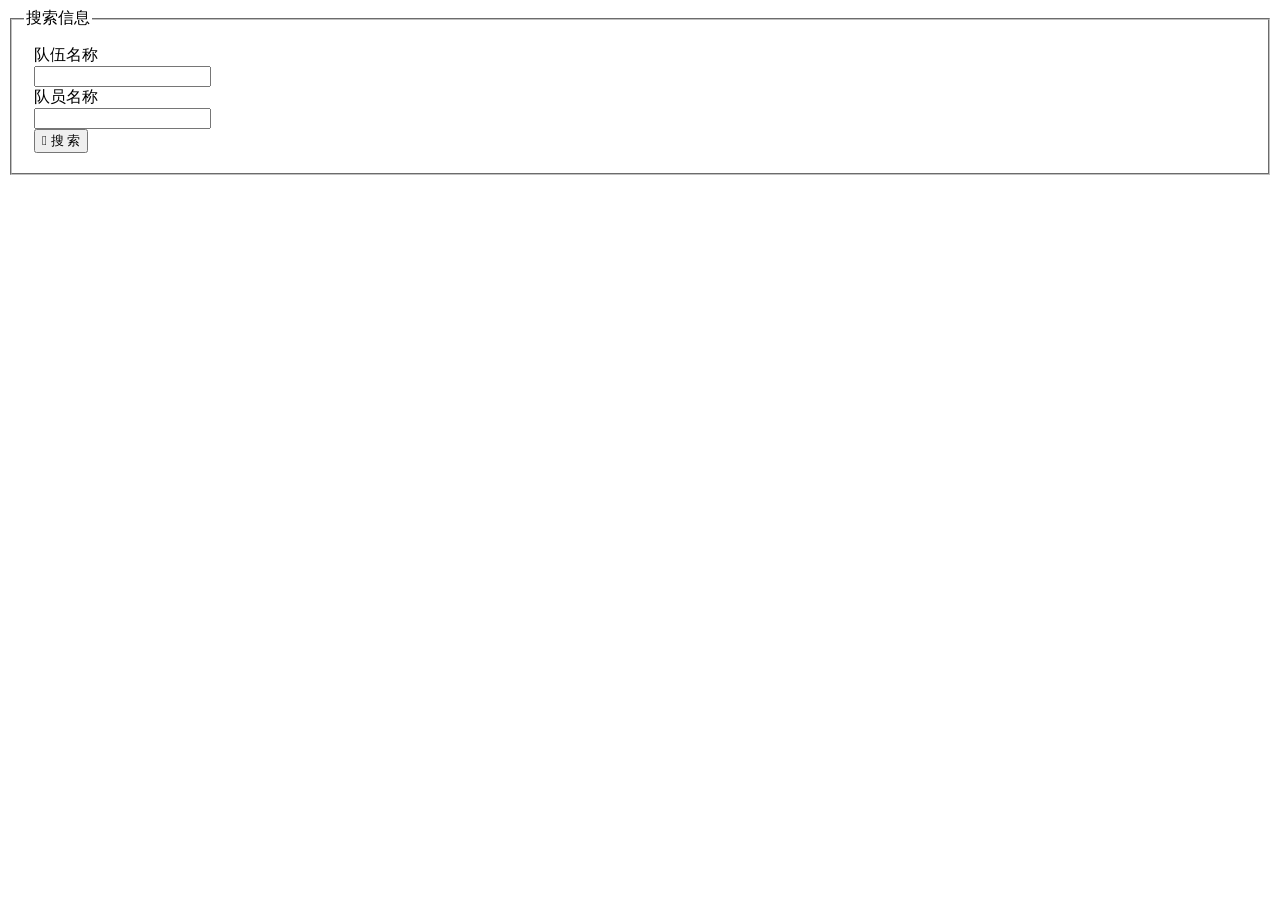
<file: matchsys-consumer-80/src/main/resources/templates/matchinfo/info_list.html>
<!DOCTYPE html>
<html xmlns:th="http://www.thymeleaf.org">
<head>
    <meta charset="utf-8">
    <title>赛后信息填写</title>
    <meta name="renderer" content="webkit">
    <meta http-equiv="X-UA-Compatible" content="IE=edge,chrome=1">
    <meta name="viewport" content="width=device-width, initial-scale=1, maximum-scale=1">
    <link rel="stylesheet" th:href="@{/layui-v2.5.5/css/layui.css}" media="all">
    <link rel="stylesheet" th:href="@{/css/public.css}" media="all">
</head>
<body>
<div class="layuimini-container">
    <div class="layuimini-main">

        <fieldset class="table-search-fieldset">
            <legend>搜索信息</legend>
            <div style="margin: 10px 10px 10px 10px">
                <form class="layui-form layui-form-pane" action=" " method="post">
                    <div class="layui-form-item">
                        <div class="layui-inline">
                            <label class="layui-form-label">队伍名称</label>
                            <div class="layui-input-inline">
                                <input type="text" name="matchinfoTeamName" autocomplete="off" class="layui-input">
                            </div>
                        </div>
                        <div class="layui-inline">
                            <label class="layui-form-label">队员名称</label>
                            <div class="layui-input-inline">
                                <input type="text" name="matchinfoPlayerName" autocomplete="off" class="layui-input">
                            </div>
                        </div>

                        <div class="layui-inline">
                            <button type="submit" class="layui-btn layui-btn-primary"  lay-submit lay-filter="data-search-btn"><i class="layui-icon"></i> 搜 索</button>
                        </div>
                    </div>
                </form>
            </div>
        </fieldset>

        <script type="text/html" id="toolbarDemo">
            <div class="layui-btn-container">
                <button class="layui-btn layui-btn-normal layui-btn-sm data-add-btn" lay-event="add"> 添加 </button>
                <button class="layui-btn layui-btn-sm layui-btn-danger data-delete-btn" lay-event="delete"> 删除 </button>
                <button class="layui-btn layui-btn-sm" id="btn_import"> 导入Excel </button>
            </div>
        </script>

        <table class="layui-hide" id="currentTableId" lay-filter="currentTableFilter"></table>

        <script type="text/html" id="currentTableBar">
            <a class="layui-btn layui-btn-normal layui-btn-xs data-count-edit" lay-event="edit">编辑</a>
            <a class="layui-btn layui-btn-xs layui-btn-danger data-count-delete" lay-event="delete">删除</a>
        </script>

    </div>
</div>
<script th:src="@{/layui-v2.5.5/layui.js}" charset="utf-8"></script>
<script>
    layui.use(['form', 'table', 'upload'], function () {
        var $ = layui.jquery,
            form = layui.form,
            upload = layui.upload,
            table = layui.table;//获取当前页面所有的table

        var columns = [
            {type: "checkbox", width: 50},
            {field: 'matchinfoBattleId', width: 80, title: 'ID', sort: true},
            {field: 'matchinfoTeamName', width: 120, title: '效力队伍'},
            {field: 'matchinfoPlayerName', width: 120, title: '队员姓名'},
            {field: 'matchinfoScore', width: 120, title: '得分'},
            {field: 'matchinfoRebound', width: 120, title: '出场次数'},
            {field: 'matchinfoAssist', title: '助攻', width: 120},
            {title: '操作', minWidth: 150, toolbar: '#currentTableBar', align: "center"}
        ];

        table.render({
            elem: '#currentTableId',//指定table的id
            url: '/matchinfo/queryAll',
            toolbar: '#toolbarDemo',
            defaultToolbar: ['filter', 'exports', 'print', {
                title: '提示',
                layEvent: 'LAYTABLE_TIPS',
                icon: 'layui-icon-tips'
            }],
            method: "post",
            cols: [columns],
            limits: [10, 15, 20, 25, 50, 100],
            limit: 15,
            page: true,
            skin: 'line'
        });

        // 监听搜索操作
        form.on('submit(data-search-btn)', function (data) {
            //执行搜索重载
            table.reload('currentTableId', {
                page: {
                    curr: 1
                },
                where: data.field
            }, 'data');

            return false;
        });

        /**
         * toolbar监听事件
         */
        table.on('toolbar(currentTableFilter)', function (obj) {
            if (obj.event === 'add') {  // 监听添加操作
                var index = layer.open({
                    title: '添加管理员',
                    type: 2,
                    shade: 0.2,
                    maxmin:true,
                    shadeClose: true,
                    area: ['100%', '100%'],
                    content: '/matchinfo/toAdd',
                    end: function () {
                        table.reload('currentTableId', {
                            page: {
                                curr: 1
                            }
                        }, 'data');
                    }
                });
                $(window).on("resize", function () {
                    layer.full(index);
                });
                return false;
            } else if (obj.event === 'delete') {  // 监听删除操作
                var checkStatus = table.checkStatus('currentTableId');
                var data = checkStatus.data;
                var ids = "";
                for(var i = 0; i < data.length; i++) {
                    ids += data[i].matchinfoBattleId;
                    if (i != data.length - 1) {
                        ids += ","
                    }
                }
                layer.confirm("是否删除id为" + ids+ "数据?", {icon: 3, title:"提示"}, function(index){
                    doDelete(obj.data, ids);
                    layer.close(index);
                });
            }
        });

        //监听表格复选框选择
        table.on('checkbox(currentTableFilter)', function (obj) {
            //  ids.push(obj.data.matchinfoBattleId);
        });

        table.on('tool(currentTableFilter)', function (obj) {
            var data = obj.data;
            if (obj.event === 'edit') {
                var index = layer.open({
                    title: '编辑管理员',
                    type: 2,
                    shade: 0.2,
                    maxmin:true,
                    shadeClose: true,
                    area: ['100%', '100%'],
                    content: '/matchinfo/toEdit?id=' + data.matchinfoBattleId,
                    end: function () {
                        table.reload('currentTableId', {
                            page: {
                                curr: 1
                            },
                            where: data.field
                        }, 'data');
                    }
                });
                $(window).on("resize", function () {
                    layer.full(index);
                });
                return false;
            } else if (obj.event === 'delete') {
                layer.confirm('真的删除行么', function (index) {
                     obj.del();
                    doDelete(data, data.matchinfoBattleId);
                    layer.close(index);
                });
            }
        });

        upload.render({ //允许上传的文件后缀
            elem: '#btn_import' //绑定到哪个元素上
            ,url: '/matchinfo/upload' //改成您自己的上传接口
            ,accept: 'file' //普通文件
            ,exts: 'xlsx' //只允许上传压缩文件
            ,done: function(res){
                layer.msg('上传成功');
                console.log(res)
            }
        });

        function doDelete(data, ids) {
            $.post("/matchinfo/deleteById" + ids, {
                _method: "Post"
            }, function (result) {
                if (result == true) {
                    table.reload('currentTableId', {
                        page: {
                            curr: 1
                        }
                    }, 'data');
                }
            });
        }
    });

</script>

</body>
</html>
</file>
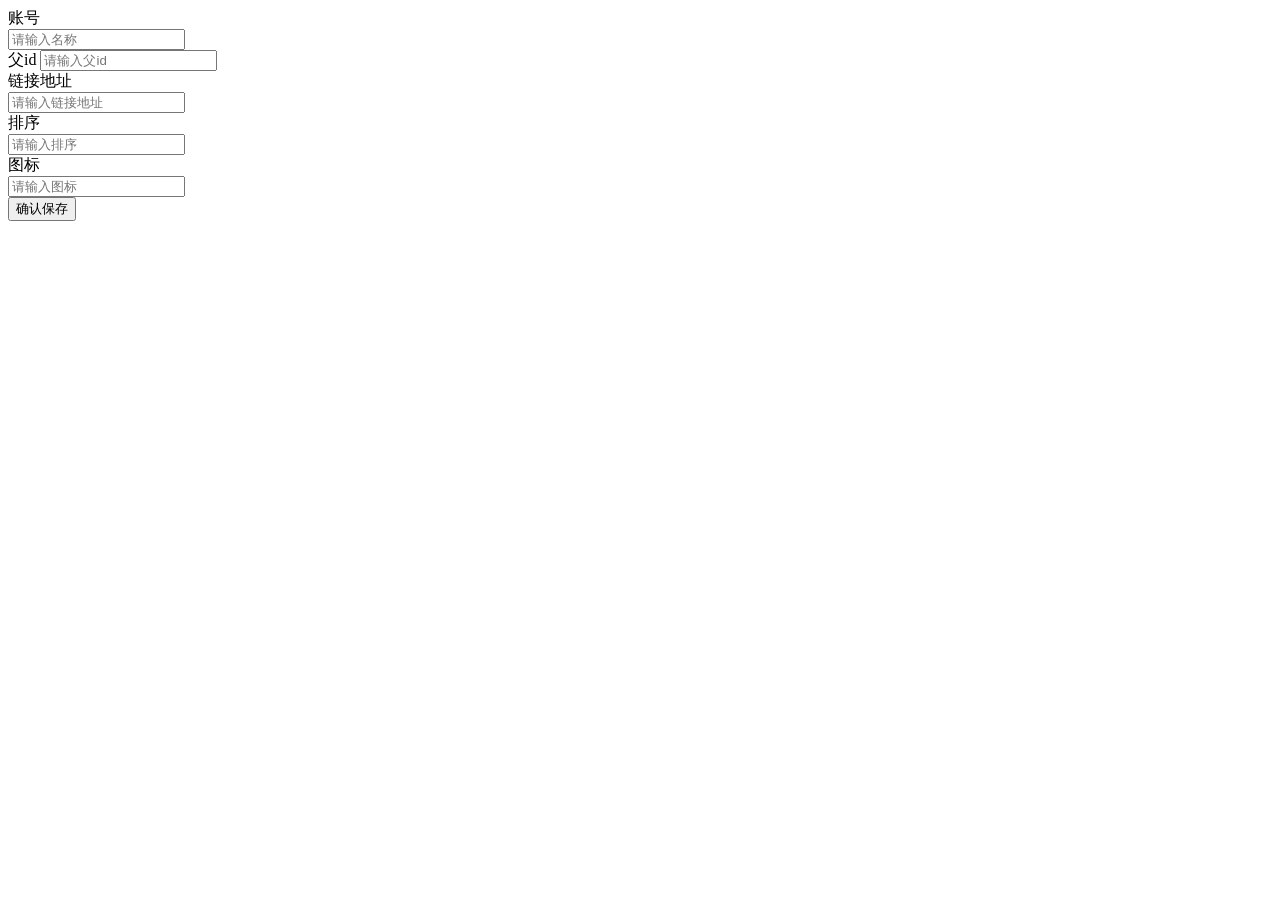
<file: matchsys-consumer-80/src/main/resources/templates/menu/menu_add.html>
<!DOCTYPE html>
<html xmlns:th="http://www.thymeleaf.org">
<head>
	<meta charset="utf-8">
	<title>layui</title>
	<meta name="renderer" content="webkit">
	<meta http-equiv="X-UA-Compatible" content="IE=edge,chrome=1">
	<meta name="viewport" content="width=device-width, initial-scale=1, maximum-scale=1">
	<link rel="stylesheet" th:href="@{/layui-v2.5.5/css/layui.css}" media="all">
	<link rel="stylesheet" th:href="@{/css/public.css}" media="all">
	<style>
		body {
			background-color: #ffffff;
		}
	</style>
</head>
<body>
<div class="layui-form layuimini-form">
	<form class="layui-form" action="" method="post" th:object="${bean}">
		<input type="hidden" th:value="*{id}" name="id">
		<div class="layui-form-item">
			<label class="layui-form-label required">账号</label>
			<div class="layui-input-block">
				<input type="text" name="title" lay-verify="required" lay-reqtext="名称不能为空" placeholder="请输入名称"
				       th:value="*{title}" class="layui-input">
			</div>
		</div>
		<div class="layui-form-item">
			<label class="layui-form-label required">父id</label>
			<input type="text" name="pid" lay-verify="required" lay-reqtext="父id不能为空" placeholder="请输入父id"
			       th:value="*{pid}" class="layui-input">
		</div>
		<div class="layui-form-item">
			<label class="layui-form-label required">链接地址</label>
			<div class="layui-input-block">
				<input type="text" name="href" lay-verify="required" lay-reqtext="链接地址不能为空" placeholder="请输入链接地址"
				       th:value="*{href}" class="layui-input">
			</div>
		</div>
		<div class="layui-form-item">
			<label class="layui-form-label required">排序</label>
			<div class="layui-input-block">
				<input type="number" name="sort" lay-verify="required" lay-reqtext="排序不能为空" placeholder="请输入排序"
				       th:value="*{sort}" class="layui-input">
			</div>
		</div>
		<div class="layui-form-item">
			<label class="layui-form-label required">图标</label>
			<div class="layui-input-block">
				<input type="text" name="icon" placeholder="请输入图标"
				       th:value="*{icon}" class="layui-input">
			</div>
		</div>
		<div class="layui-form-item">
			<div class="layui-input-block">
				<button class="layui-btn layui-btn-normal" lay-submit lay-filter="saveBtn">确认保存</button>
			</div>
		</div>
	</form>
</div>
<script th:src="@{/layui-v2.5.5/layui.js}" charset="utf-8"></script>
<script>
    layui.use(['form'], function () {
        var form = layui.form,
            layer = layui.layer,
            $ = layui.$;

        //监听提交
        form.on('submit(saveBtn)', function (data) {
            //使用Jquery的ajax提交数据
            $.post("/systemMenu/save", data.field, function (data) {
                console.log(data);
            })

			// 关闭弹出层
            layer.close();

            var iframeIndex = parent.layer.getFrameIndex(window.name);
            parent.layer.close(iframeIndex);
        });

        return false;
    });
</script>
</body>
</html>
</file>
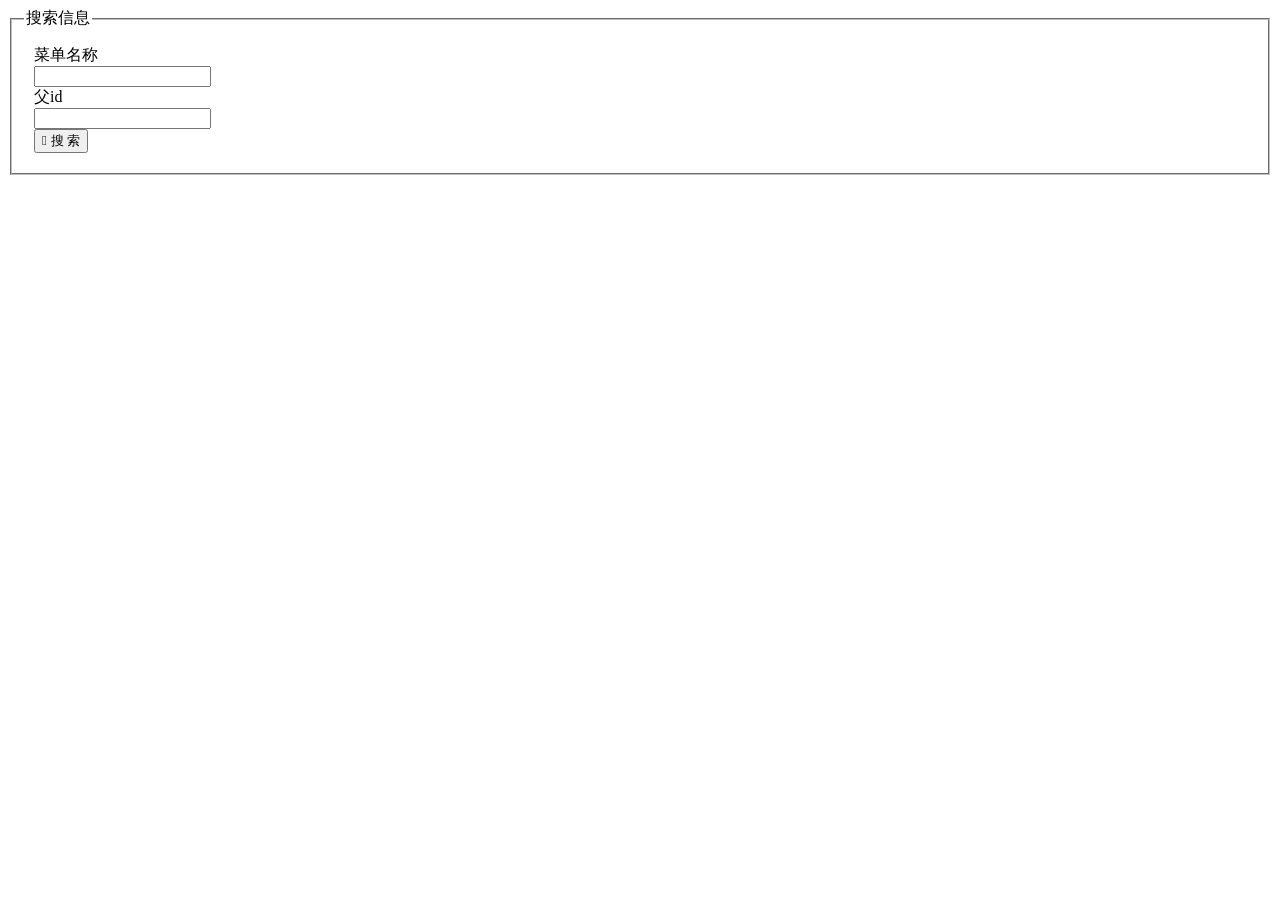
<file: matchsys-consumer-80/src/main/resources/templates/menu/menu_list.html>
<!DOCTYPE html>
<html xmlns:th="http://www.thymeleaf.org">
<head>
    <meta charset="utf-8">
    <title>菜单管理</title>
    <div th:include="common :: css"></div>
</head>
<body>
<div class="layuimini-container">
    <div class="layuimini-main">

        <fieldset class="table-search-fieldset">
            <legend>搜索信息</legend>
            <div style="margin: 10px 10px 10px 10px">
                <form class="layui-form layui-form-pane" action="" method="post">
                    <div class="layui-form-item">
                        <div class="layui-inline">
                            <label class="layui-form-label">菜单名称</label>
                            <div class="layui-input-inline">
                                <input type="text" name="title" autocomplete="off" class="layui-input">
                            </div>
                        </div>
                        <div class="layui-inline">
                            <label class="layui-form-label">父id</label>
                            <div class="layui-input-inline">
                                <input type="text" name="pid" autocomplete="off" class="layui-input">
                            </div>
                        </div>
                        <div class="layui-inline">
                            <button type="submit" class="layui-btn layui-btn-primary"  lay-submit lay-filter="data-search-btn"><i class="layui-icon"></i> 搜 索</button>
                        </div>
                    </div>
                </form>
            </div>
        </fieldset>

        <script type="text/html" id="toolbarDemo">
            <div class="layui-btn-container">
                <button class="layui-btn layui-btn-normal layui-btn-sm data-add-btn" lay-event="add"> 添加 </button>
                <button class="layui-btn layui-btn-sm layui-btn-danger data-delete-btn" lay-event="delete"> 删除 </button>
            </div>
        </script>

        <table class="layui-hide" id="currentTableId" lay-filter="currentTableFilter"></table>

        <script type="text/html" id="currentTableBar">
            <a class="layui-btn layui-btn-normal layui-btn-xs data-count-edit" lay-event="edit">编辑</a>
            <a class="layui-btn layui-btn-xs layui-btn-danger data-count-delete" lay-event="delete">删除</a>
        </script>

    </div>
</div>
    <div th:include="common :: js"></div>
<script>
    layui.use(['form', 'table'], function () {
        var $ = layui.jquery,
            form = layui.form,
            table = layui.table;//获取当前页面所有的table

        var columns = [
            {type: "checkbox", width: 50},
            {field: 'id', width: 80, title: 'ID', sort: true},
            {field: 'pid', width: 120, title: '父id'},
            {field: 'title', width: 120, title: '名称'},
            {field: 'href', width: 120, title: '链接'},
            {field: 'sort', width: 120, title: '序号', sort: true},
            {field: 'status', title: '状态', wdth: 80, templet:function (d) {
                    if (d.status == 1) {
                        return "启用";
                    } else {
                        return "停用";
                    }
                }},
            {field: 'remark', width: 120, title: '备注'},
            {title: '操作', minWidth: 150, toolbar: '#currentTableBar', align: "center"}
        ];

        table.render({
            elem: '#currentTableId',//指定table的id
            url: '/systemMenu/queryAll',
            toolbar: '#toolbarDemo',
            defaultToolbar: ['filter', 'exports', 'print', {
                title: '提示',
                layEvent: 'LAYTABLE_TIPS',
                icon: 'layui-icon-tips'
            }],
            method: "post",
            cols: [columns],
            limits: [10, 15, 20, 25, 50, 100],
            limit: 15,
            page: true,
            skin: 'line'
        });

        // 监听搜索操作
        form.on('submit(data-search-btn)', function (data) {
            //执行搜索重载
            table.reload('currentTableId', {
                page: {
                    curr: 1
                },
                where: data.field
            }, 'data');

            return false;
        });

        /**
         * toolbar监听事件
         */
        table.on('toolbar(currentTableFilter)', function (obj) {
            if (obj.event === 'add') {  // 监听添加操作
                var index = layer.open({
                    title: '添加管理员',
                    type: 2,
                    shade: 0.2,
                    maxmin:true,
                    shadeClose: true,
                    area: ['100%', '100%'],
                    content: '/systemMenu/',
                    end: function () {
                        table.reload('currentTableId', {
                            page: {
                                curr: 1
                            }
                        }, 'data');
                    }
                });
                $(window).on("resize", function () {
                    layer.full(index);
                });
                return false;
            } else if (obj.event === 'delete') {  // 监听删除操作
                var checkStatus = table.checkStatus('currentTableId');
                var data = checkStatus.data;
                var ids = "";
                for(var i = 0; i < data.length; i++) {
                    ids += data[i].id;
                    if (i != data.length - 1) {
                        ids += ","
                    }
                }
                layer.confirm("是否删除id为" + ids+ "数据?", {icon: 3, title:"提示"}, function(index){
                    doDelete(obj.data, ids);
                    layer.close(index);
                });
            }
        });

        //监听表格复选框选择
        table.on('checkbox(currentTableFilter)', function (obj) {
            // ids.push(obj.data.id);
        });

        table.on('tool(currentTableFilter)', function (obj) {
            var data = obj.data;
            if (obj.event === 'edit') {
                var index = layer.open({
                    title: '编辑管理员',
                    type: 2,
                    shade: 0.2,
                    maxmin:true,
                    shadeClose: true,
                    area: ['100%', '100%'],
                    content: '/systemMenu/' + data.id,
                    end: function () {
                        table.reload('currentTableId', {
                            page: {
                                curr: 1
                            },
                            where: data.field
                        }, 'data');
                    }
                });
                $(window).on("resize", function () {
                    layer.full(index);
                });
                return false;
            } else if (obj.event === 'delete') {
                layer.confirm('真的删除行么', function (index) {
                    // obj.del();
                    doDelete(data, data.id);
                    layer.close(index);
                });
            }
        });

        function doDelete(data, ids) {
            $.post("/systemMenu/" + ids, {
                _method: "delete"
            }, function (result) {
                if (result == true) {
                    table.reload('currentTableId', {
                        page: {
                            curr: 1
                        }
                    }, 'data');
                }
            });
        }
    });

</script>

</body>
</html>
</file>
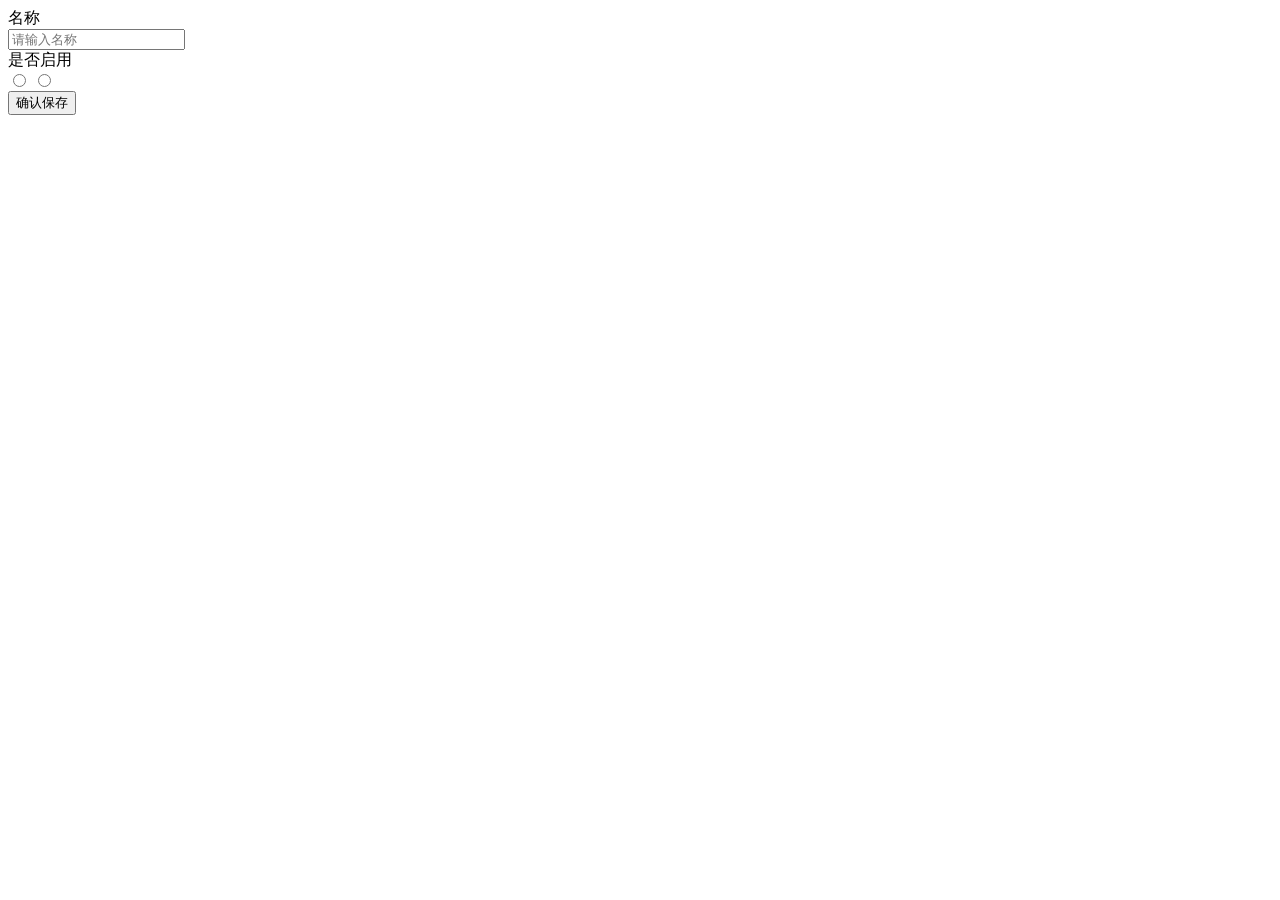
<file: matchsys-consumer-80/src/main/resources/templates/menu/role_add.html>
<!DOCTYPE html>
<html xmlns:th="http://www.thymeleaf.org">
<head>
	<meta charset="utf-8">
	<title>layui</title>
	<meta name="renderer" content="webkit">
	<meta http-equiv="X-UA-Compatible" content="IE=edge,chrome=1">
	<meta name="viewport" content="width=device-width, initial-scale=1, maximum-scale=1">
	<link rel="stylesheet" th:href="@{/layui-v2.5.5/css/layui.css}" media="all">
	<link rel="stylesheet" th:href="@{/css/public.css}" media="all">
	<style>
		body {
			background-color: #ffffff;
		}
	</style>
</head>
<body>
<div class="layui-form layuimini-form">
	<form class="layui-form" action="" method="post" th:object="${bean}">
		<input type="hidden" th:value="*{id}" name="id">
		<div class="layui-form-item">
			<label class="layui-form-label required">名称</label>
			<div class="layui-input-block">
				<input type="text" name="name" lay-verify="required" lay-reqtext="名称不能为空" placeholder="请输入名称"
				       th:value="*{name}" class="layui-input">
			</div>
		</div>
		<div class="layui-form-item">
			<label class="layui-form-label required">是否启用</label>
			<div class="layui-input-block">
				<input type="radio" name="isAllow" th:value="1" title="启用" th:field="*{isAllow}">
				<input type="radio" name="isAllow" th:value="0" title="停用" th:field="*{isAllow}">
			</div>
		</div>
		<div class="layui-form-item">
			<div class="layui-input-block">
				<button class="layui-btn layui-btn-normal" lay-submit lay-filter="saveBtn">确认保存</button>
			</div>
		</div>
	</form>
</div>
<script th:src="@{/layui-v2.5.5/layui.js}" charset="utf-8"></script>
<script>
    layui.use(['form'], function () {
        var form = layui.form,
            layer = layui.layer,
            $ = layui.$;

        //监听提交
        form.on('submit(saveBtn)', function (data) {
            //使用Jquery的ajax提交数据
            $.post("/role/save", data.field, function (data) {
                console.log(data);
            })

			// 关闭弹出层
            layer.close();

            var iframeIndex = parent.layer.getFrameIndex(window.name);
            parent.layer.close(iframeIndex);
        });

        return false;
    });
</script>
</body>
</html>
</file>
<file: matchsys-consumer-80/src/main/resources/static/icons-reference/styles.css>
@charset "UTF-8";

@font-face {
  font-family: "dark-dashboard";
  src:url("fonts/dark-dashboard.eot");
  src:url("fonts/dark-dashboard.eot?#iefix") format("embedded-opentype"),
    url("fonts/dark-dashboard.woff") format("woff"),
    url("fonts/dark-dashboard.ttf") format("truetype"),
    url("fonts/dark-dashboard.svg#dark-dashboard") format("svg");
  font-weight: normal;
  font-style: normal;

}

[data-icon]:before {
  font-family: "dark-dashboard" !important;
  content: attr(data-icon);
  font-style: normal !important;
  font-weight: normal !important;
  font-variant: normal !important;
  text-transform: none !important;
  speak: none;
  line-height: 1;
  -webkit-font-smoothing: antialiased;
  -moz-osx-font-smoothing: grayscale;
}

[class^="icon-"]:before,
[class*=" icon-"]:before {
  font-family: "dark-dashboard" !important;
  font-style: normal !important;
  font-weight: normal !important;
  font-variant: normal !important;
  text-transform: none !important;
  speak: none;
  line-height: 1;
  -webkit-font-smoothing: antialiased;
  -moz-osx-font-smoothing: grayscale;
}

.icon-bars:before {
  content: "\61";
}
.icon-cloud:before {
  content: "\62";
}
.icon-computer:before {
  content: "\63";
}
.icon-contract:before {
  content: "\64";
}
.icon-controls:before {
  content: "\65";
}
.icon-dashboard:before {
  content: "\66";
}
.icon-email:before {
  content: "\67";
}
.icon-info:before {
  content: "\69";
}
.icon-layers:before {
  content: "\6a";
}
.icon-light-bulb:before {
  content: "\6b";
}
.icon-paper-and-pencil:before {
  content: "\6c";
}
.icon-pie-chart:before {
  content: "\6d";
}
.icon-pie-chart-1:before {
  content: "\6e";
}
.icon-presentation:before {
  content: "\6f";
}
.icon-settings:before {
  content: "\70";
}
.icon-settings-1:before {
  content: "\71";
}
.icon-three-cells:before {
  content: "\72";
}
.icon-writing-whiteboard:before {
  content: "\73";
}
.icon-magnifying-glass-browser:before {
  content: "\74";
}
.icon-new-file:before {
  content: "\75";
}
.icon-close:before {
  content: "\76";
}
.icon-flask:before {
  content: "\77";
}
.icon-grid:before {
  content: "\78";
}
.icon-picture:before {
  content: "\79";
}
.icon-website:before {
  content: "\7a";
}
.icon-line-chart:before {
  content: "\41";
}
.icon-log-out:before {
  content: "\42";
}
.icon-page:before {
  content: "\43";
}
.icon-log-out-1:before {
  content: "\44";
}
.icon-bill:before {
  content: "\45";
}
.icon-check:before {
  content: "\46";
}
.icon-list:before {
  content: "\47";
}
.icon-padnote:before {
  content: "\48";
}
.icon-pencil-case:before {
  content: "\49";
}
.icon-user:before {
  content: "\4a";
}
.icon-form-1:before {
  content: "\4b";
}
.icon-list-1:before {
  content: "\4c";
}
.icon-mail:before {
  content: "\4d";
}
.icon-presentation-1:before {
  content: "\4e";
}
.icon-logout:before {
  content: "\4f";
}
.icon-home:before {
  content: "\50";
}
.icon-windows:before {
  content: "\51";
}
.icon-chart:before {
  content: "\52";
}
.icon-repo-forked:before {
  content: "\68";
}
.icon-flow-branch:before {
  content: "\53";
}
.icon-user-outline:before {
  content: "\54";
}
.icon-user-1:before {
  content: "\55";
}
</file>
